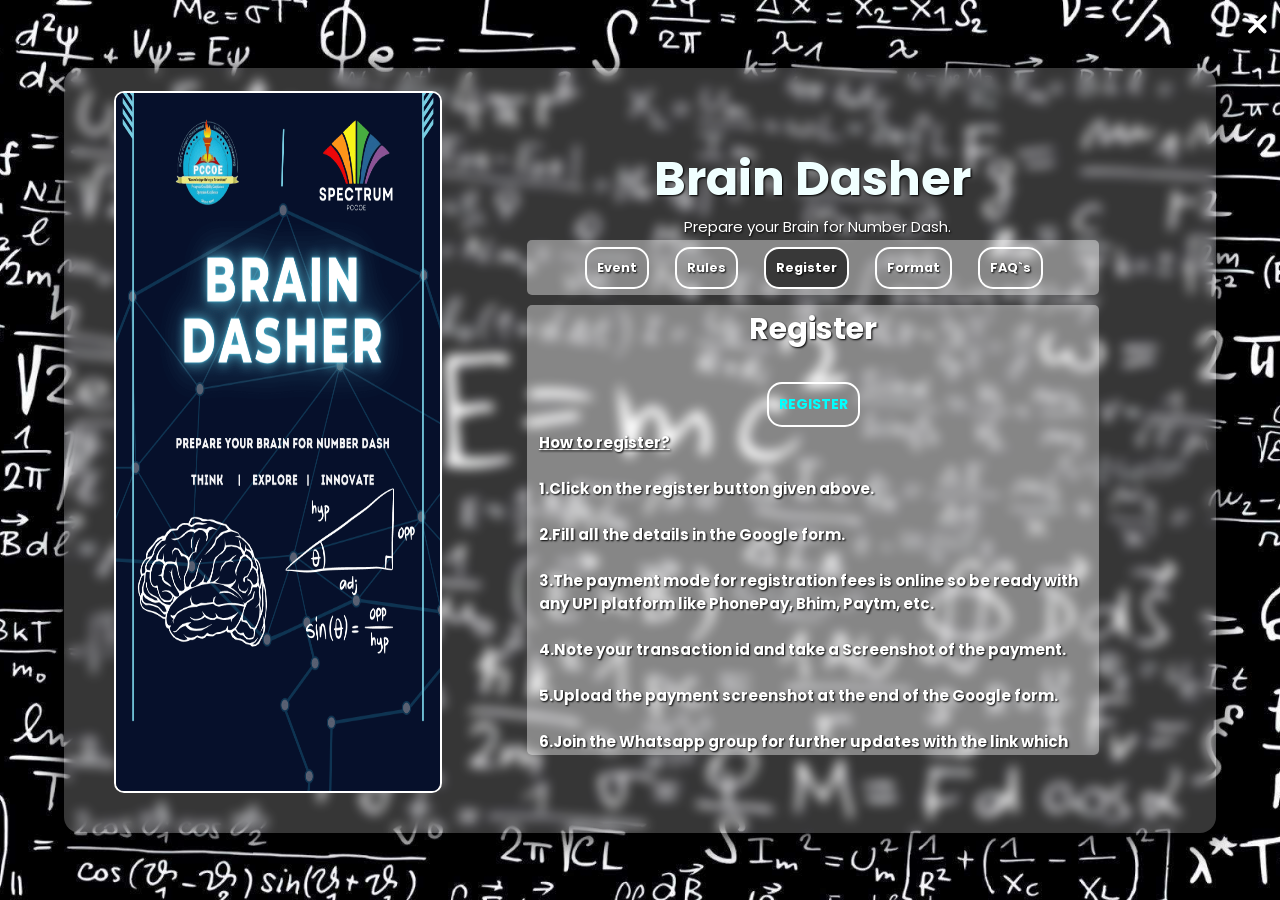
<file: Brain Dashar.html>
<!DOCTYPE html>
<html lang="en">
<head>
    <meta charset="UTF-8">
    <meta http-equiv="X-UA-Compatible" content="IE=edge">
    <meta name="viewport" content="width=device-width, initial-scale=1.0">
    <title>Brain Dasher</title>
    <link rel="stylesheet" href="Brain Dasher.css">
    <link rel="icon" href="image\SpectrumLogo3.png"/>
</head>
<body>
  


    <div class="container">

      

      <div class="card">
      <div>
      <img src="image/poster brain dasher1.png"  alt="event1">
      </div>
      <div class="cardtext">
        <h2>Brain Dasher</h2>
        <p style="text-align:center">Prepare your Brain for Number Dash.</p>
      <nav>
            <ul>
                <li><button class="tablink" onclick="openPage('Event', this, '	#383838')" style="text-shadow: 1px 1px 2px black;" >Event</button></li>
                <li><button class="tablink" onclick="openPage('Rules', this, '	#383838')" style="text-shadow: 1px 1px 2px black;" >Rules</button></li>
                <li><button class="tablink" onclick="openPage('Register', this, '	#383838')" style="text-shadow: 1px 1px 2px black;" id="defaultOpen">Register</button></li>
                <li><button class="tablink" onclick="openPage('Event Format', this, '	#383838')" style="text-shadow: 1px 1px 2px black;">Format</button></li>
                <li><button class="tablink" onclick="openPage('FAQ`s', this, '	#383838')"  style="text-shadow: 1px 1px 2px black;">FAQ`s</button></li>
                
            </ul>
          </nav>

          
          




          <div id="Event" class="tabcontent">
            <h3>Event</h3>
            <p>  If you think you are smart, then participate in Brain Dasher. An event that gives a competitive environment to check your sharpness and instincts. This event includes solving mathematical and logical problems in a limited time and involves puzzle solving. Your understanding of the problem and the techniques employed to solve them are crucial to emerge victorious. The event checks your logical and analytical thinking, sharpness, and alertness. Only the brightest brain can win, so sharpen your brain and dash your way toward victory!!!</p> <br>


<!-- 
            <div class="prizesec">
              <h3>Prizes</h3>
              <h4>First Prize - 4000rs</h4> <br>
                <h4>Second Prize - 2000rs</h4> <br>
                  <h4>Third Prize - 1000rs</h4><br>
                  <p style="text-decoration: underline;">NOTE:</p>
                  <p>1. It also include the <b>Single trophy</b> with<b> Individual medal</b>. <br> 2. All participants gets a  <b>Certificate of participation</b>.</p>
            </div> -->


               <div class="eventcord" style="display:inline;align-items:center;justify-content:center">
                <p><b>Event In-charge</b></p><br>
                <p> <b>Mr. Rahul Deshmukh</b></p>
                <p> <b>Dr. Nisha Gupta</b></p>  <br>
                <p><b>Event In-charge(student)</b></p><br>
              </div>

              
          </div>
          
          <div id="Rules" class="tabcontent">
            <h3>Rules</h3>
            <p> <b>
              Eligibility: Only first-year engineering students are eligible to participate in the event. <br><br>


              The events consisting of 3 rounds. First round will be Google quiz in proctored mode based on aptitude and reasoning. <br><br>
              
              Top 50 students will be selected based on their marks and timely submission of the quiz.
              <br><br>
              Second and third round schedule will be followed by result of the first round.
              <br><br>
              They will be consist of of puzzles, quizzes etc. Which will be communicated soon. 
             <br><br>
             <b> Note - <br> 1.This rules are tentative. <br>2.If any changes are there it will inform to you on the Whatsapp group.</b>
            </b>
              </p> 
          </div>
          
          <div id="Register" class="tabcontent">
            <h3>Register</h3> <br>
            <button> <a href="https://docs.google.com/forms/d/e/1FAIpQLSfbzsJTO4f-mtFjLMxW_JfVNx5574i2m3cSFHC3lcW3SqE3wg/viewform" style="color:aqua;font-size:14px;"> REGISTER  </a></button>
            <p> <b style="text-decoration: underline;"> How to register?</b> <br> <br>
            <b>1.Click on the register button given above.</b> <br>  <br>
            <b>2.Fill all the details in the Google form.</b><br> <br>
            <b>3.The payment mode for registration fees is online so be ready with any UPI platform like PhonePay, Bhim, Paytm, etc.</b><br> <br>
            <b>4.Note your transaction id and take a Screenshot of the payment.</b><br> <br>
            <b>5.Upload the payment screenshot at the end of the Google form.</b><br> <br>
            <b>6.Join the Whatsapp group for further updates with the link which you get when you submit the Google Form. </b><br>  <br>
            </p>

           



              </div>
              
          
          <div id="Event Format" class="tabcontent">
            <h3>Event Format</h3>
            <p><b>Solving Mathamatical and Logical Puzzels</b>
              <br><br>
              <b>
              Registration: Students must pre-register for the event in advance to secure their spot. 
              <br><br>
              Event format: The event will consist of multiple-choice questions and brain teasers, with a time limit for each question.
              <br> <br>
              Scoring: Each correct answer will be awarded one point. There will be no penalty for incorrect answers.
              
<br><br>
              Cheating: Cheating in any form will result in disqualification.
              <br><br>

              Conduct: Participants are expected to conduct themselves in a respectful and professional manner.
              <br><br>

              Tiebreaker: In case of a tie, a sudden-death tiebreaker round will be conducted.
              <br><br>

              Decisions: The decision of the event organizers will be final and binding.
              <br><br>
            </b>
              
          </div>

         


          <div id="FAQ`s" class="tabcontent">
            <h3>FAQ's</h3>
            <p> <b>
              Q.	What is the mode of the event? <br>
              > The event will take place in offline mode. <br> <br>
              Q. Questions are based on which knowledge? <br>
              > Mathematical problems and puzzles will be based on the basic knowledge which you have gained up to this point.
            </b>
               </p>
          </div>
        </div>
    
    </div>
    <a href="Events.html">
    <div id="icon" class="Icon">
      <span></span>
      <span></span>
      <span></span>
    </div>
  </a>
    </div>
   





    <script>
        function openPage(pageName,elmnt,color) {
          var i, tabcontent, tablinks;
          tabcontent = document.getElementsByClassName("tabcontent");
          for (i = 0; i < tabcontent.length; i++) {
            tabcontent[i].style.display = "none";
          }
          tablinks = document.getElementsByClassName("tablink");
          for (i = 0; i < tablinks.length; i++) {
            tablinks[i].style.backgroundColor = "";
          }
          document.getElementById(pageName).style.display = "block";
          elmnt.style.backgroundColor = color;
        }
        
        // Get the element with id="defaultOpen" and click on it
        document.getElementById("defaultOpen").click();

        var icon = document.getElementById("icon");

icon.onclick = function() {
  if (this.className === "Icon") {
    this.className = "Icon open"; 
  } else {
    this.className = "Icon";
  }
};










        </script>


</body>
</html>
</file>
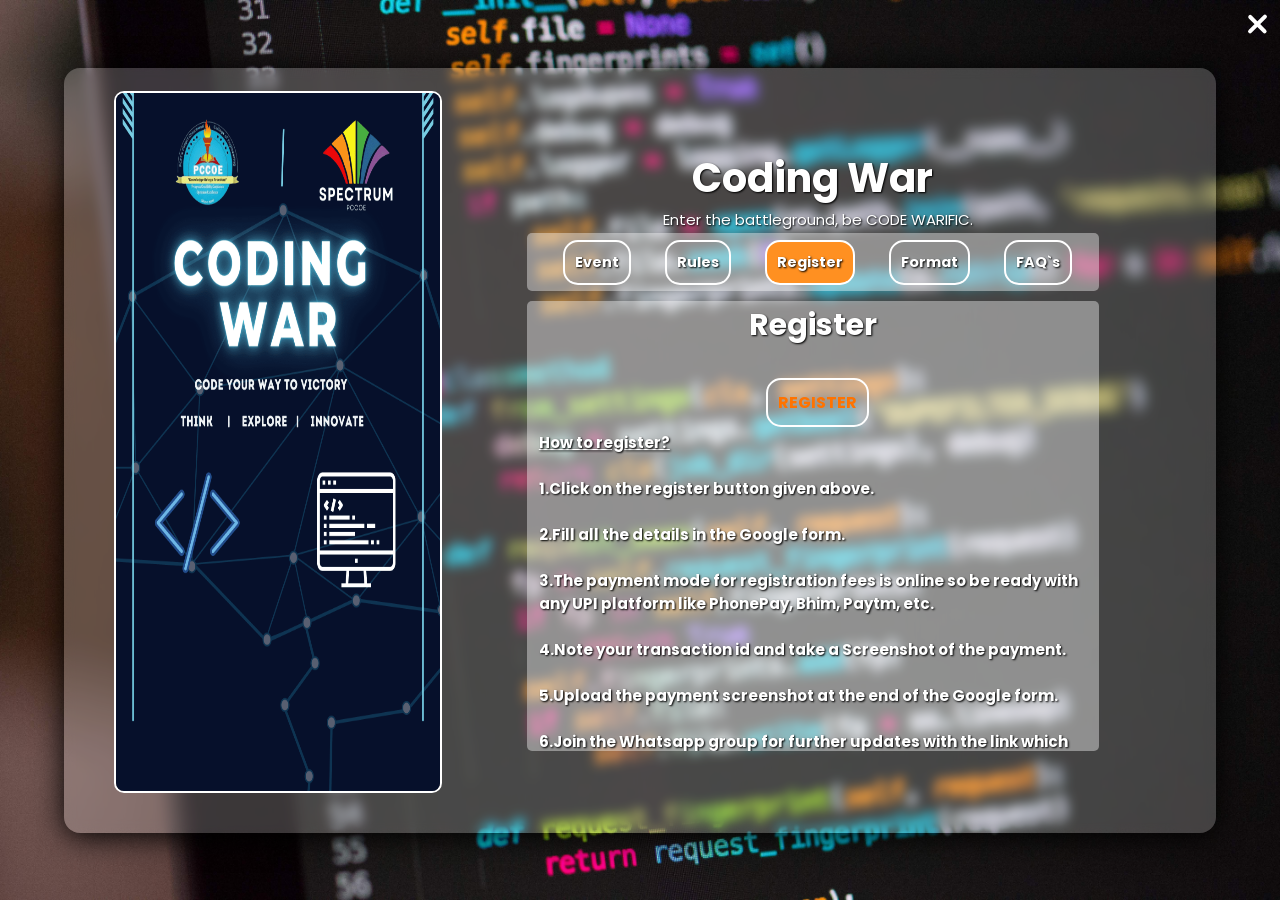
<file: Coding War.html>
<!DOCTYPE html>
<html lang="en">
<head>
    <meta charset="UTF-8">
    <meta http-equiv="X-UA-Compatible" content="IE=edge">
    <meta name="viewport" content="width=device-width, initial-scale=1.0">
    <title>Coding War</title>
    <link rel="stylesheet" href="CodingWar.css">
    <link rel="icon" href="image\SpectrumLogo3.png"/>
    
</head>
<body>

    <div class="container">

      

        <div class="card">

          <div>
        <img src="image/poster coding war1.png"  alt="event1">
      </div>



       <div class="cardtext">
        <h2>Coding War</h2>
       <center><p style="text-align:center">Enter the battleground, be CODE WARIFIC.</p></center> 
    
          <nav>
            <ul>
                <li><button class="tablink" onclick="openPage('Event', this, '#FF9021')"  style="text-shadow: 1px 1px 2px black;"  >Event</button></li>
                <li><button class="tablink" onclick="openPage('Rules', this, '#FF9021')" style="text-shadow: 1px 1px 2px black;"  >Rules</button></li>
                <li><button class="tablink" onclick="openPage('Register', this, '#FF9021')" style="text-shadow: 1px 1px 2px black;"  id="defaultOpen">Register</button></li>
                <li><button class="tablink" onclick="openPage('Event Format', this, '#FF9021')" style="text-shadow: 1px 1px 2px black;" >Format</button></li>
                <li><button class="tablink" onclick="openPage('FAQ`s', this, '#FF9021')" style="text-shadow: 1px 1px 2px black;" >FAQ`s</button></li>
            </ul>
          </nav>
           <div id="Event" class="tabcontent">
            <h3>Event</h3><br />
            <p>Amidst the relentless hum of computer servers and the frenzied tapping of keyboards, a deadly battle is being waged. It's a war fought not with weapons or armor, but with lines of code and software algorithms. This is the "Coding War," a showdown between warring factions vying for digital supremacy. The stakes are high, and the battlefield is constantly shifting as both sides unleash their most advanced weaponry. One wrong move could mean defeat or worse, complete annihilation. With every keystroke and every line of code written, tensions mount higher as the drama unfolds in real-time. Who will emerge victorious in this epic struggle? Only time will tell in this high-stakes game of digital warfare where one mistake can mean all or nothing.</p><br/>



            
            <!-- <div class="prizesec">
              <h3>Prizes</h3>
              <h4>First Prize - 4000rs</h4> <br>
                <h4>Second Prize - 2000rs</h4> <br>
                  <h4>Third Prize - 1000rs</h4><br>
                  <p style="text-decoration: underline;">NOTE:</p>
                  <p>1. It also include the <b>Single trophy</b> with<b> Individual medal</b>. <br> 2. All participants gets a  <b>Certificate of participation</b>.</p>
            </div> -->

               <div class="eventcord" >
                <p><b>Event In-charge</b></p><br>
                <p> <b>Mrs. Shraddha Ovale</b></p> <br>
                <p><b>Event In-charge(student)</b></p><br>
                <p><b>Indrajeet Bhosale
                </b></p><br>
               
                
              </div>
          </div>
          
          <div id="Rules" class="tabcontent">
              <h3>Rules</h3>
              <p> <b>
              
                <br>
                1. Individual students in First year around Maharashtra state are allowed to compete.
                <br><br>
                2. The decision of judges and coordinating committee will be final and binding on all participants.
                <br><br>
                3. All digital gadgets such as watches , smartphones, headphones (except laptop) are strictly prohibited. If found will be disqualified. 
                <br><br>
                4. Results of all Rounds will be decided by total number of problems solved correctly in least amount of time. 
                <br><br>
                5. All details regarding rules , modifications , etc will be provided to participants.
                <br><br>
                Note:- <br><br>
                1. If possible bring your own laptop just in case or else we are providing you with a desktop.
                <br><br>
                2. These rules are tentative rules and may subject to minor changes.  <br></b>
                </p> <br/>                
          </div>
          
          <div id="Register" class="tabcontent">
            <h3>Register</h3>
              <br/>
              <button> <a href="https://docs.google.com/forms/d/e/1FAIpQLSd4SpjR_wFxJIKMFPjEUwF-imMo-5Ju7nKUNAxRYCOKcwPw-w/viewform" style="color:rgb(255, 115, 0);font-size:16px;"> REGISTER   </a></button>

              <p> <b style="text-decoration: underline;"> How to register?</b> <br> <br>
                <b>1.Click on the register button given above.</b> <br>  <br>
                <b>2.Fill all the details in the Google form.</b><br> <br>
                <b>3.The payment mode for registration fees is online so be ready with any UPI platform like PhonePay, Bhim, Paytm, etc.</b><br> <br>
                <b>4.Note your transaction id and take a Screenshot of the payment.</b><br> <br>
                <b>5.Upload the payment screenshot at the end of the Google form.</b><br> <br>
                <b>6.Join the Whatsapp group for further updates with the link which you get when you submit the Google Form. </b><br>  <br>
                </p>
              
              
          
            
             
            
            </div>
          
          <div id="Event Format" class="tabcontent">
            <h3>Event Format</h3><br />
            <p> <b>        
              1. The event will consist of three rounds.
              <br><br>
              2. Round 1 :- Offline coding contest of 1 hours which will consist of 7 questions.
              <br><br>
              3. Round 2 :- Offline Logical questions MCQ test of 1 hour of 12 questions. 
              <br><br>
              4. Round 3 :- Offline Coding contest of 1 hours of 4 questions. 
              <br><br>
              5. Coding Platform : Hackerank.
              <br><br>
              Note:- Round 1, Round 2 and Round 3 will be physical mode (in college campus). <br><br>
            </b></p> <br/>
              
          </div>

          <div id="FAQ`s" class="tabcontent">
            <h3>FAQ's</h3>
            <p> <b>
              1.Which platform are you using for the CodingWar ? <br>
              >Hackerank.
            </b>
            </p>
          </div>
         

        </div>
   
    </div>

       <a href="Events.html">
       <div id="icon" class="Icon">
       <span></span>
       <span></span>
       <span></span>
       </div>
       </a>
      </div>
   

 <script>
        function openPage(pageName,elmnt,color) {
          var i, tabcontent, tablinks;
          tabcontent = document.getElementsByClassName("tabcontent");
          for (i = 0; i < tabcontent.length; i++) {
            tabcontent[i].style.display = "none";
          }
          tablinks = document.getElementsByClassName("tablink");
          for (i = 0; i < tablinks.length; i++) {
            tablinks[i].style.backgroundColor = "";
          }
          document.getElementById(pageName).style.display = "block";
          elmnt.style.backgroundColor = color;
        }
        
        // Get the element with id="defaultOpen" and click on it
        document.getElementById("defaultOpen").click();

        var icon = document.getElementById("icon");

icon.onclick = function() {
  if (this.className === "Icon") {
    this.className = "Icon open"; 
  } else {
    this.className = "Icon";
  }
};
 </script>


</body>
</html>
</file>
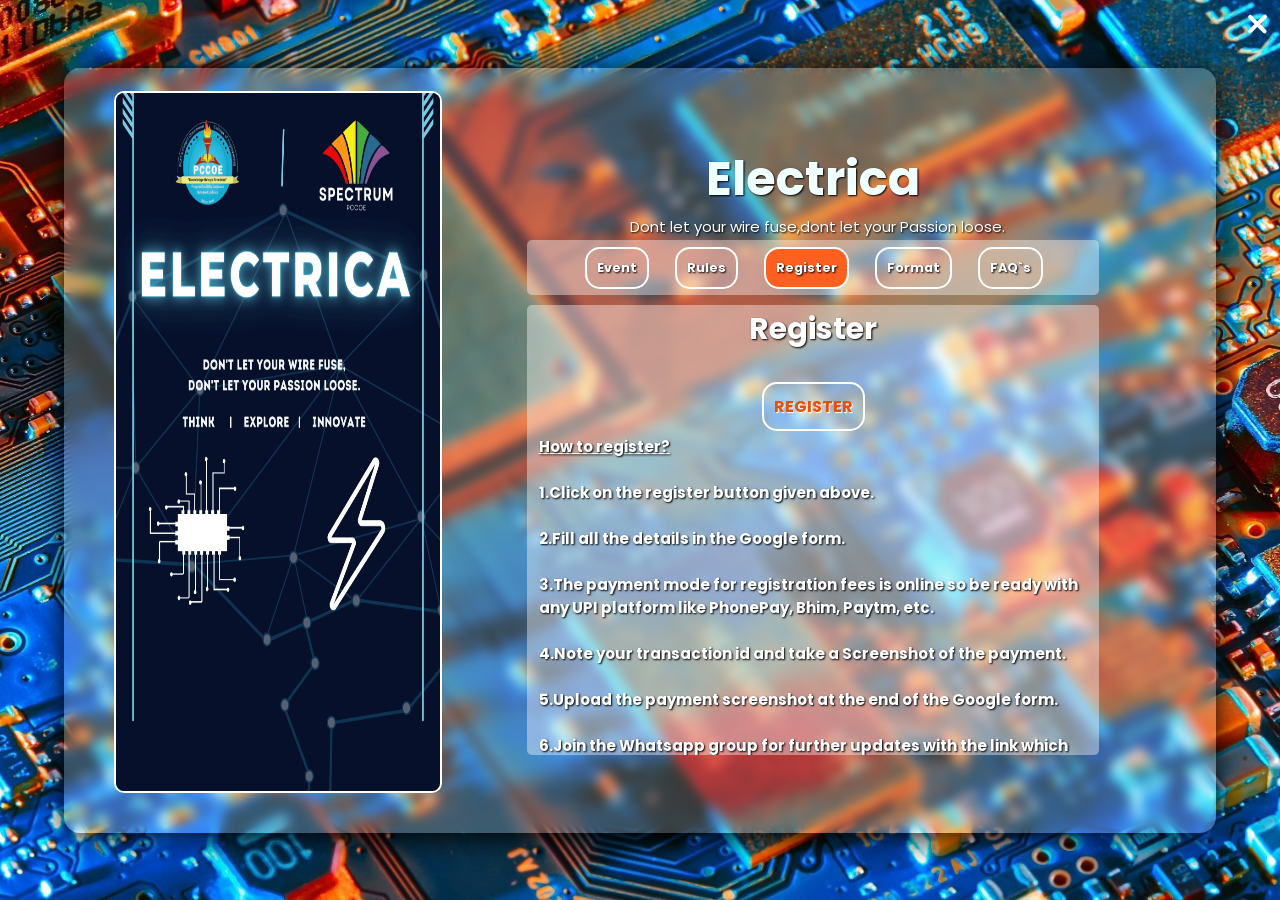
<file: Electrica.html>
<!DOCTYPE html>
<html lang="en">
<head>
    <meta charset="UTF-8">
    <meta http-equiv="X-UA-Compatible" content="IE=edge">
    <meta name="viewport" content="width=device-width, initial-scale=1.0">
    <title>Electrica</title>
    <link rel="stylesheet" href="Electrica.css">
    <link rel="icon" href="image\SpectrumLogo3.png"/>
</head>
<body>
  


    <div class="container">

      

        <div class="card">

      <div>
      <img src="image/poster electrica1.png"  alt="event1">
      </div>



       <div class="cardtext">
        

        <h2>Electrica</h2>
        <p style="text-align: center;">Dont let your wire fuse,dont let your Passion loose.</p>
      


          <nav>
            <ul>
                <li><button class="tablink" onclick="openPage('Event', this, '#FF5F1F')" style="text-shadow: 1px 1px 2px black;" >Event</button></li>
                <li><button class="tablink" onclick="openPage('Rules', this, '#FF5F1F')" style="text-shadow: 1px 1px 2px black;" >Rules</button></li>
                <li><button class="tablink" onclick="openPage('Register', this, '#FF5F1F')"  style="text-shadow: 1px 1px 2px black;"  id="defaultOpen">Register</button></li>
                <li><button class="tablink" onclick="openPage('Event Format', this, '#FF5F1F')"  style="text-shadow: 1px 1px 2px black;">Format</button></li>
                <li><button class="tablink" onclick="openPage('FAQ`s', this, '#FF5F1F')" style="text-shadow: 1px 1px 2px black;">FAQ`s</button></li> 
            </ul>
          </nav>

          
          




          <div id="Event" class="tabcontent">
            <h3>Event</h3>
          <p>
            Welcome to Electrica, an exciting individual event that will check your knowledge and expertise in the field of Basic Electrical and Electronics Engineering (BEEE). With three rounds of puzzles, crosswords, and simulations, this event is designed to get the axle of your mental motor up and running. </p> <br>
<!-- 
            
            <div class="prizesec">
              <h3>Prizes</h3>
              <h4>First Prize - 4000rs</h4> <br>
                <h4>Second Prize - 2000rs</h4> <br>
                  <h4>Third Prize - 1000rs</h4><br>
                  <p style="text-decoration: underline;">NOTE:</p>
                  <p>1. It also include the <b>Single trophy</b> with<b> Individual medal</b>. <br> 2. All participants gets a  <b>Certificate of participation</b>.</p>
            </div>
 -->

          <div class="eventcord" style="display:inline;align-items:center;justify-content:center">
            <p><b>Event In-charge</b></p>
            <p> <b>Mrs. Pranjal Jog</b></p> 
            <p> <b>Mrs. Suwarna Shete</b></p> <br>
            <p><b>Event In-charge(student)</b></p><br>
            <p><b>Vasundhara Chile
            </b></p><br>
         
            
          </div>
          </div>
          
          <div id="Rules" class="tabcontent">
            <h3>Rules</h3>
            <p> <b> Total 3 rounds <br><br>

              RULES FOR ROUND 1 :<br><br>
              
              1.This round consist of technical quiz on fundamentals of Electronics and Electrical engineering.
              <br>
              2. Participants need to solve 25 MCQ , the time of submission and score will be judging criterion .
              <br>
              3. Maximum time for the first round is 20 minutes.
              <br>
              4. Use of scientific calculator is allowed.
              <br>
              5. Participation should be in groups containing minimum 2 or maximum 3 students .
              <br><br>
              Instructions Round 2 :<br><br>
              
               1. In  this round you will be given three questions that are to be solved and write answers for all on a paper which you will need to submit in or before time.
               <br>
              Question 1:  Word search <br>
              Question 2 : Puzzle Question<br>
              Question 3 : Jumbled words<br>
              <br>
              2.  Remember to submit and put your group name on the answer sheet.<br>
              3.  Maximum time for Round 3 is 30 minutes. <br>
              4.  Submission time will be considered for declaration of round 3 <br>
               5. Try to get as many words as you can. <br> <br>

Instructions Round 3 : <br><br>
1. This is final round of electrica event. <br>
At the end of this round, three groups will be declared as winners . <br>
2. Students will play technical Snakes and Ladder and try to reach to destination by decoding the clues. <br>
3. The dice will be played to reach to the next place. <br>
4. Out of 3 players one student will be playing Snakes and Ladders and two students will help the team member to reach the top or destination by solving the hurdles. <br>
5. Time and total score from all three rounds will be considered for declaration of winners. <br>
6..Maximum time for round is 40 minutes. <br>
</b> </p> <br/>
<p>
<b> Note - <br> 1.This rules are tentative. <br>2.If any changes are there it will inform to you on the Whatsapp group.</b>
</p>
      
          </div>
          
          <div id="Register" class="tabcontent">
            <h3>Register</h3><br>
            <button style="font-size: 1.0em;"><a href="https://docs.google.com/forms/d/e/1FAIpQLSfPSeSJ0aM06AtkyZtIocUujRZqT0szrYEZmyxfUqq5CuArJw/viewform" style="color:rgb(232, 79, 8);text-shadow:1px 1px 1px #fff">REGISTER  </a></button>
            <p> <b style="text-decoration: underline;"> How to register?</b> <br> <br>
              <b>1.Click on the register button given above.</b> <br>  <br>
              <b>2.Fill all the details in the Google form.</b><br> <br>
              <b>3.The payment mode for registration fees is online so be ready with any UPI platform like PhonePay, Bhim, Paytm, etc.</b><br> <br>
              <b>4.Note your transaction id and take a Screenshot of the payment.</b><br> <br>
              <b>5.Upload the payment screenshot at the end of the Google form.</b><br> <br>
              <b>6.Join the Whatsapp group for further updates with the link which you get when you submit the Google Form. </b><br>  <br>
              </p>

          
            </div>
              
          
          <div id="Event Format" class="tabcontent">
            <h3>Event Format</h3>
            <p> <b>
              Round 1: <br> This round consist of technical quiz on fundamentals of Electronics and Electrical engineering.<br>
              Round 2: <br> In  this round you will be given three questions that are to be solved and write answers for all on a paper which you will need to submit in or before time. <br>
              Round 3: <br>
              At the end of this round, three groups will be declared as winners . <br>
             Students will play technical Snakes and Ladder and try to reach to destination by decoding the clues.<br>
            </b></p>
          </div>

         


          <div id="FAQ`s" class="tabcontent">
            <h3>FAQ's</h3>
            <p><b>
              1.Is this a Group Event ? <br>
              > Yes.
            </b>
            </p>
          </div>
          



        </div>
    
    
    
    
    
    
    
    
    
    
    </div>

       <a href="Events.html">
    <div id="icon" class="Icon">
      <span></span>
      <span></span>
      <span></span>
    </div>
  </a>
    </div>
   





    <script>
        function openPage(pageName,elmnt,color) {
          var i, tabcontent, tablinks;
          tabcontent = document.getElementsByClassName("tabcontent");
          for (i = 0; i < tabcontent.length; i++) {
            tabcontent[i].style.display = "none";
          }
          tablinks = document.getElementsByClassName("tablink");
          for (i = 0; i < tablinks.length; i++) {
            tablinks[i].style.backgroundColor = "";
          }
          document.getElementById(pageName).style.display = "block";
          elmnt.style.backgroundColor = color;
        }
        
        // Get the element with id="defaultOpen" and click on it
        document.getElementById("defaultOpen").click();

        var icon = document.getElementById("icon");

icon.onclick = function() {
  if (this.className === "Icon") {
    this.className = "Icon open"; 
  } else {
    this.className = "Icon";
  }
};










        </script>


</body>
</html>
</file>
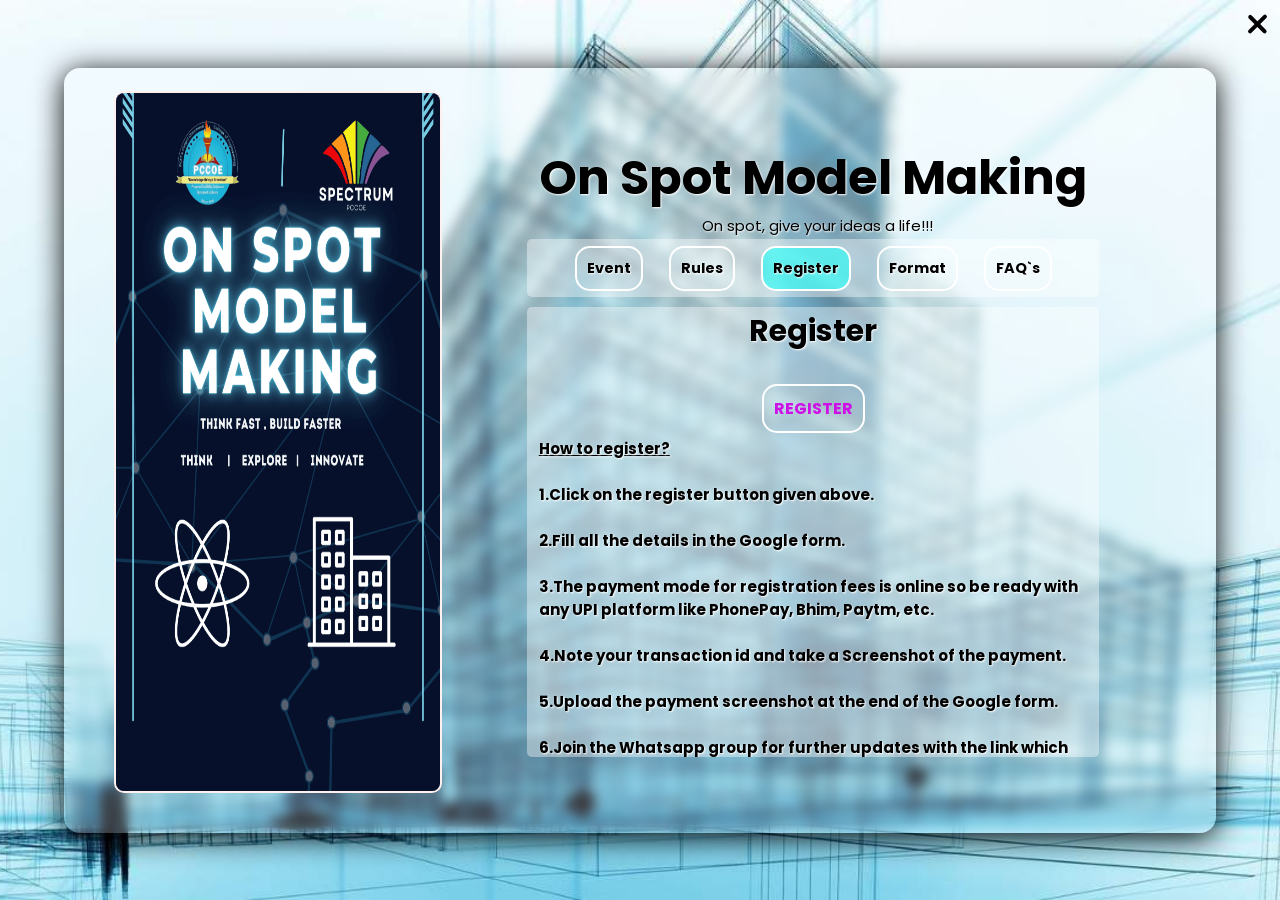
<file: Onspotmodelmaking.html>
<!DOCTYPE html>
<html lang="en">
<head>
    <meta charset="UTF-8">
    <meta http-equiv="X-UA-Compatible" content="IE=edge">
    <meta name="viewport" content="width=device-width, initial-scale=1.0">
    <title>On Spot Model Making</title>
    <link rel="stylesheet" href="onspotmodelmaking.css">
    <link rel="icon" href="image\SpectrumLogo3.png"/>
   
</head>
<body>
  


    <div class="container">
      <div class="card">
      <div>
      <img src="image/poster on spot madel making1.png"  alt="event1">
      </div>
      <div class="cardtext">
        <h2>On Spot Model Making</h2>
        <p style="text-align: center;">On spot, give your ideas a life!!!</p>
          <nav>
            <ul>
                <li><button class="tablink" onclick="openPage('Event', this, '#20fff899')" style="  text-shadow: 1px 1px 2px #fff; " >Event</button></li>
                <li><button class="tablink" onclick="openPage('Rules', this, '#20fff899')" style="  text-shadow: 1px 1px 2px #FFF; " >Rules</button></li>
                <li><button class="tablink" onclick="openPage('Register', this, '#20fff899')" style="  text-shadow: 1px 1px 2px #FFF; " id="defaultOpen">Register</button></li>
                <li><button class="tablink" onclick="openPage('Event Format', this, '#20fff899')" style="  text-shadow: 1px 1px 2px #FFF; ">Format</button></li>
                <li><button class="tablink" onclick="openPage('FAQ`s', this, '#20fff899')" style="  text-shadow: 1px 1px 2px #FFF; ">FAQ`s</button></li>
                
            </ul>
          </nav>

          
          




          <div id="Event" class="tabcontent">
            <h3>Event</h3>
            <p>Got an idea, turn it into the model on Spot !!!
 Give your creativity wings and your knowledge a real-life application with On Spot Model Making. Get ready for the thrill as you will take theories outside classroom walls and put them to work. This event checks your practical skills, creativity, and on spot thinking. Your mechanics knowledge is put to test. The event helps you to give your ideas a life by giving you creative liberty. It helps to develop prompt thinking and applicability of your knowledge. 
</p> <br>



<!-- <div class="prizesec">
  <h3>Prizes</h3>
  <h4>First Prize - 5000rs</h4> <br>
    <h4>Second Prize - 2500rs</h4> <br>
      <h4>Third Prize - 1500rs</h4><br>
      <p style="text-decoration: underline;">NOTE:</p>
      <p>1. It also include the <b>Single trophy</b> with<b> Individual medal</b>. <br> 2. All participants gets a  <b>Certificate of participation</b>.</p>
</div> -->


               <div class="eventcord" style="display:inline;align-items:center;justify-content:center">
                <p><b>Event In-charge</b></p><br>
                <p> <b>Ms. Anushree Chandragade</b></p> 
                <br>
                
                <p><b>Event In-charge(student)</b></p><br>
                
                
              </div>
          </div>
          
          <div id="Rules" class="tabcontent">
            <h3>Rules</h3>
            <p><b>
              Theme: Load bearing capacity for Structure Tower <br><br></b>
              Rules: <br><br>
              1.Maximum 5 students allow per team <br>
              2.Materials to be provided (Fevicol,plastic,paper and icecream sticks) <br>
              3.Feviquick is not allowed <br>
              4.any other materials like cutting tools,collotape (for sticking plastic paper only), decorative items etc are allowed. <br><br>
             <b> Note - <br> 1.This rules are tentative. <br>2.If any changes are there it will inform to you on the Whatsapp group.</b>
            </p><br/>
          </div>
          
          <div id="Register" class="tabcontent">
            <h3>Register</h3><br>
         
            <button style="font-size: 1.0em;"><a href="https://docs.google.com/forms/d/e/1FAIpQLSd8E20BSLYBt0hJQTrcogG61PHl0vfLcxPkrOWlez9T3_BtFA/viewform" style="color: rgb(206, 17, 231);"> REGISTER   </a></button>

            <p> <b style="text-decoration: underline;"> How to register?</b> <br> <br>
              <b>1.Click on the register button given above.</b> <br>  <br>
              <b>2.Fill all the details in the Google form.</b><br> <br>
              <b>3.The payment mode for registration fees is online so be ready with any UPI platform like PhonePay, Bhim, Paytm, etc.</b><br> <br>
              <b>4.Note your transaction id and take a Screenshot of the payment.</b><br> <br>
              <b>5.Upload the payment screenshot at the end of the Google form.</b><br> <br>
              <b>6.Join the Whatsapp group for further updates with the link which you get when you submit the Google Form. </b><br>  <br>
              </p>


          
            
              






          </div>
          
          <div id="Event Format" class="tabcontent">
            <h3>Event Format</h3>
            <p>The rules are going to be updated soon by the authorities.
            </p>
          </div>


         


          <div id="FAQ`s" class="tabcontent">
            <h3>FAQ's</h3>
            <p>1 . Is there any predesign models are allowed?<br>
              >NO,you need to prepare the models on spot.
            </p>
          </div>
        </div>
    
    
    
    
    
    
    
    
    
    
    </div>

       <a href="Events.html">
    <div id="icon" class="Icon">
      <span></span>
      <span></span>
      <span></span>
    </div>
  </a>
    </div>
   





    <script>
        function openPage(pageName,elmnt,color) {
          var i, tabcontent, tablinks;
          tabcontent = document.getElementsByClassName("tabcontent");
          for (i = 0; i < tabcontent.length; i++) {
            tabcontent[i].style.display = "none";
          }
          tablinks = document.getElementsByClassName("tablink");
          for (i = 0; i < tablinks.length; i++) {
            tablinks[i].style.backgroundColor = "";
          }
          document.getElementById(pageName).style.display = "block";
          elmnt.style.backgroundColor = color;
        }
        
        // Get the element with id="defaultOpen" and click on it
        document.getElementById("defaultOpen").click();

        var icon = document.getElementById("icon");

icon.onclick = function() {
  if (this.className === "Icon") {
    this.className = "Icon open"; 
  } else {
    this.className = "Icon";
  }
};










        </script>


</body>
</html>
</file>
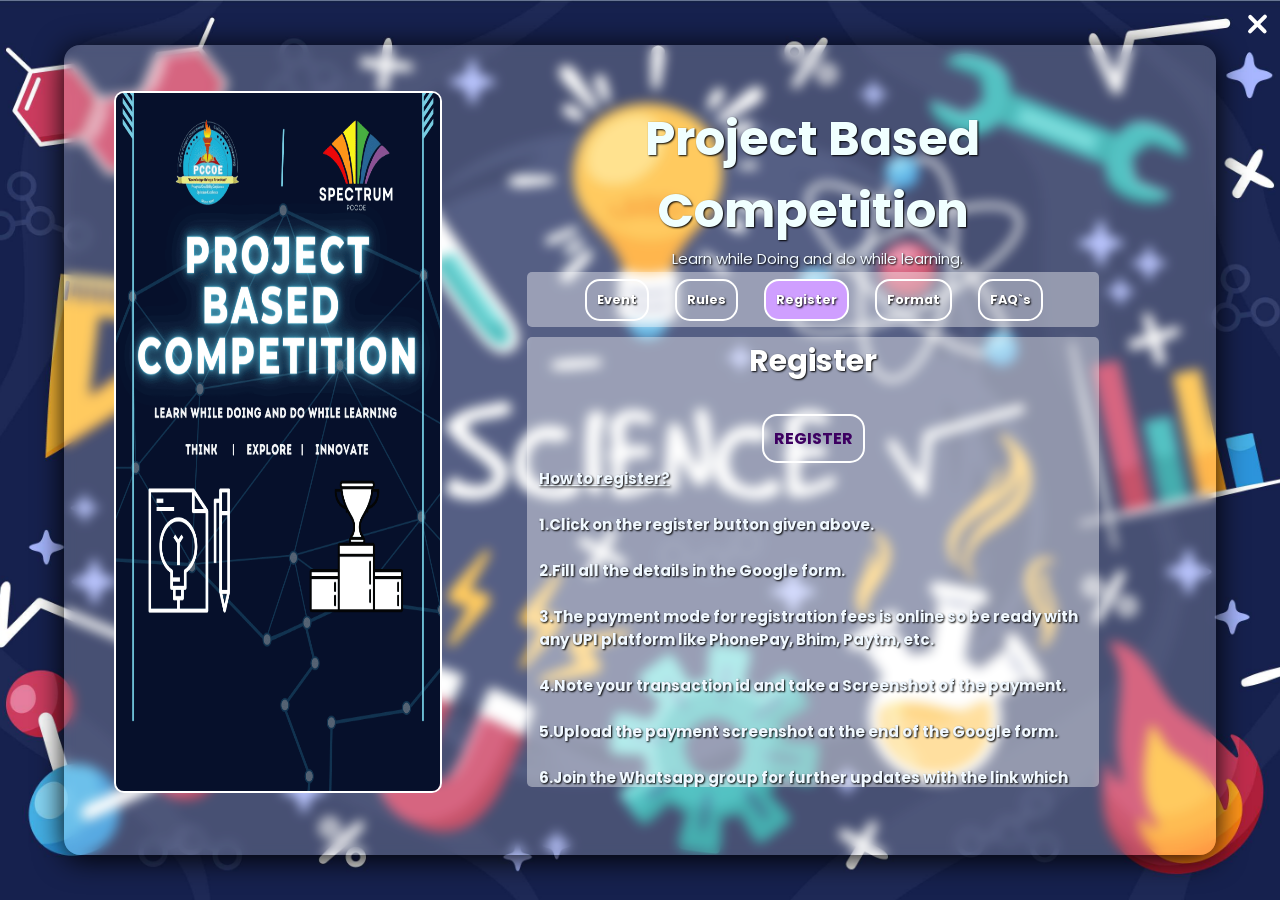
<file: project based compitition.html>
<!DOCTYPE html>
<html lang="en">
<head>
    <meta charset="UTF-8">
    <meta http-equiv="X-UA-Compatible" content="IE=edge">
    <meta name="viewport" content="width=device-width, initial-scale=1.0">
    <title>Project Based Competition</title>
    <link rel="stylesheet" href="project based compitition.css">
    <link rel="icon" href="image\SpectrumLogo3.png"/>

</head>
<body>
  


    <div class="container">

      

        <div class="card">

          <div>
        <img src="image/poster project based comptition1.png"  alt="event1">
      </div>



       <div class="cardtext">
        

        <h2>Project Based Competition</h2>
        <p style="text-align: center;">Learn while Doing and do while learning.</p>
      


          <nav>
            <ul>
                <li><button class="tablink" onclick="openPage('Event', this, '#CF9FFF')"  style="  text-shadow: 1px 1px 2px black; " >Event</button></li>
                <li><button class="tablink" onclick="openPage('Rules', this, '#CF9FFF')"   style="  text-shadow: 1px 1px 2px black; ">Rules</button></li>
                <li><button class="tablink" onclick="openPage('Register', this, '#CF9FFF')"  style="  text-shadow: 1px 1px 2px black; "  id="defaultOpen">Register</button></li>
                <li><button class="tablink" onclick="openPage('Event Format', this, '#CF9FFF')"   style="  text-shadow: 1px 1px 2px black; ">Format</button></li>
                <li><button class="tablink" onclick="openPage('FAQ`s', this, '#CF9FFF')"   style="  text-shadow: 1px 1px 2px black; ">FAQ`s</button></li>
            </ul>
          </nav>

          
          




          <div id="Event" class="tabcontent">
            <h3>Event</h3>
            <p>A group and individual event that encourages creativity and innovation. In this event, you can showcase your Mini Projects and compete with others to win exciting prizes. Whether you are working on a group project or an individual project, this event is perfect. Platform to showcase your groundbreaking ideas and skills. You can exhibit your project and present it to the judges, who will evaluate your project based on its originality, creativity, and feasibility. Don’t miss this opportunity to showcase your project and network with like-minded individuals. Join Project-Based Learning and get the chance to show the world that your innovation is the real deal.</p> <br>

            
            <!-- <div class="prizesec">
              <h3>Prizes</h3>
              <h4>First Prize - 5000rs</h4> <br>
                <h4>Second Prize - 2500rs</h4> <br>
                  <h4>Third Prize - 1500rs</h4><br>
                  <p style="text-decoration: underline;">NOTE:</p>
                  <p>1. It also include the <b>Single trophy</b> with<b> Individual medal</b>. <br> 2. All participants gets a  <b>Certificate of participation</b>.</p>
            </div> -->

            
            <div class="eventcord" style="display:inline;align-items:center;justify-content:center">
              <p><b>Event In-charge</b></p><br>
              <p> <b>Dr. Sonali Kale</b></p> 
              <p> <b>Mr. Rajendra Jagtap</b></p> 
              <p> <b>Dr. Sandeep Jagdale</b></p> <br>
              
              <p><b>Event In-charge(student)</b></p><br>
              
              
            </div>
          </div>
          
          <div id="Rules" class="tabcontent">
            <h3>Rules</h3>
            <p> <b>


            
              
              A] Paper Presentation Rules <br><br>
              Team Formation:<br><br>
              1.	Students only from First Year Engineering are eligible to participate.<br>
              2.	A team can have a maximum of 3 participants from FY. B. Tech. <br>
              3.	The team size should be a maximum of 3 students<br>
              4.	Pre-registration as a Team is required. <br>
              5.	Authenticity: It is expected that whatever paper you are submitting/presenting, it should be created by you only. <br>
              6.	Soft copies of the paper are to be submitted well in advance to the coordinators upto the date provide by coordinators on mail id: spectrum@pccoepune.org  <br>
              7.	Shortlisted students will be considered for the final presentation and present paper on the day of event. <br>
              8.	The list of short listed students will be displayed on the spectrum website or communicated through mail. <br><br>
              
              B] Model Demonstration: <br><br>
              1.	Students only from First Year Engineering are eligible to participate. <br>
              2.	The team can have a maximum of 3 participants from FY. B. Tech. <br>
              3.	The team size should be a maximum of 3 students <br>
              4.	Pre-registration as a Team is required. <br>
              5.	Authenticity: It is expected that whatever project and model you present should be created by you only. <br>
              6.	Working Model has to be present <br>
              7.	The team has to submit details Abstract, of the model to the coordinators upto the date provided by coordinators on mail id:spectrum@pccoepune.org <br>
              Shortlisted students will be considered for the final model presentation. If it is observed that model is not working properly then the team will be not considered for the final presentation <br>
            </b>
              </p> <br/>
<p>
              <b> Note - <br> 1.This rules are tentative. <br>2.If any changes are there it will inform to you on the Whatsapp group.</b></p>

              
          </div>
          
          <div id="Register" class="tabcontent">
            <h3>Register</h3>
            <br>
            <button style="font-size: 1.0em;"> <a href="https://docs.google.com/forms/d/e/1FAIpQLScl2Iox3OhEsJK982nxFrIuYWC9IAtWJTG39A-kxuAukutl5g/viewform"  style="color:rgb(61, 0, 97)">REGISTER   </a></button>
            
            <p> <b style="text-decoration: underline;"> How to register?</b> <br> <br>
              <b>1.Click on the register button given above.</b> <br>  <br>
              <b>2.Fill all the details in the Google form.</b><br> <br>
              <b>3.The payment mode for registration fees is online so be ready with any UPI platform like      PhonePay, Bhim, Paytm, etc.</b><br><br>
              <b>4.Note your transaction id and take a Screenshot of the payment.</b><br> <br>
              <b>5.Upload the payment screenshot at the end of the Google form.</b><br> <br>
              <b>6.Join the Whatsapp group for further updates with the link which you get when you submit the Google Form.</b><br><br>
              </p>

            
              </div>
              
          
          <div id="Event Format" class="tabcontent">
            <h3>Event Format</h3>
            <p>This tab is going to be updated soon by the authorities.
            </p>
          </div>

         


          <div id="FAQ`s" class="tabcontent">
            <h3>FAQ's</h3>
            <p>This tab is going to be updated soon by the authorities.
            </p>
          </div>

        </div>
    
    
    
    
    
    
    
    
    
    
    </div>

       <a href="Events.html">
    <div id="icon" class="Icon">
      <span></span>
      <span></span>
      <span></span>
    </div>
  </a>
    </div>
   





    <script>
        function openPage(pageName,elmnt,color) {
          var i, tabcontent, tablinks;
          tabcontent = document.getElementsByClassName("tabcontent");
          for (i = 0; i < tabcontent.length; i++) {
            tabcontent[i].style.display = "none";
          }
          tablinks = document.getElementsByClassName("tablink");
          for (i = 0; i < tablinks.length; i++) {
            tablinks[i].style.backgroundColor = "";
          }
          document.getElementById(pageName).style.display = "block";
          elmnt.style.backgroundColor = color;
        }
        
        // Get the element with id="defaultOpen" and click on it
        document.getElementById("defaultOpen").click();

        var icon = document.getElementById("icon");

icon.onclick = function() {
  if (this.className === "Icon") {
    this.className = "Icon open"; 
  } else {
    this.className = "Icon";
  }
};










        </script>


</body>
</html>
</file>
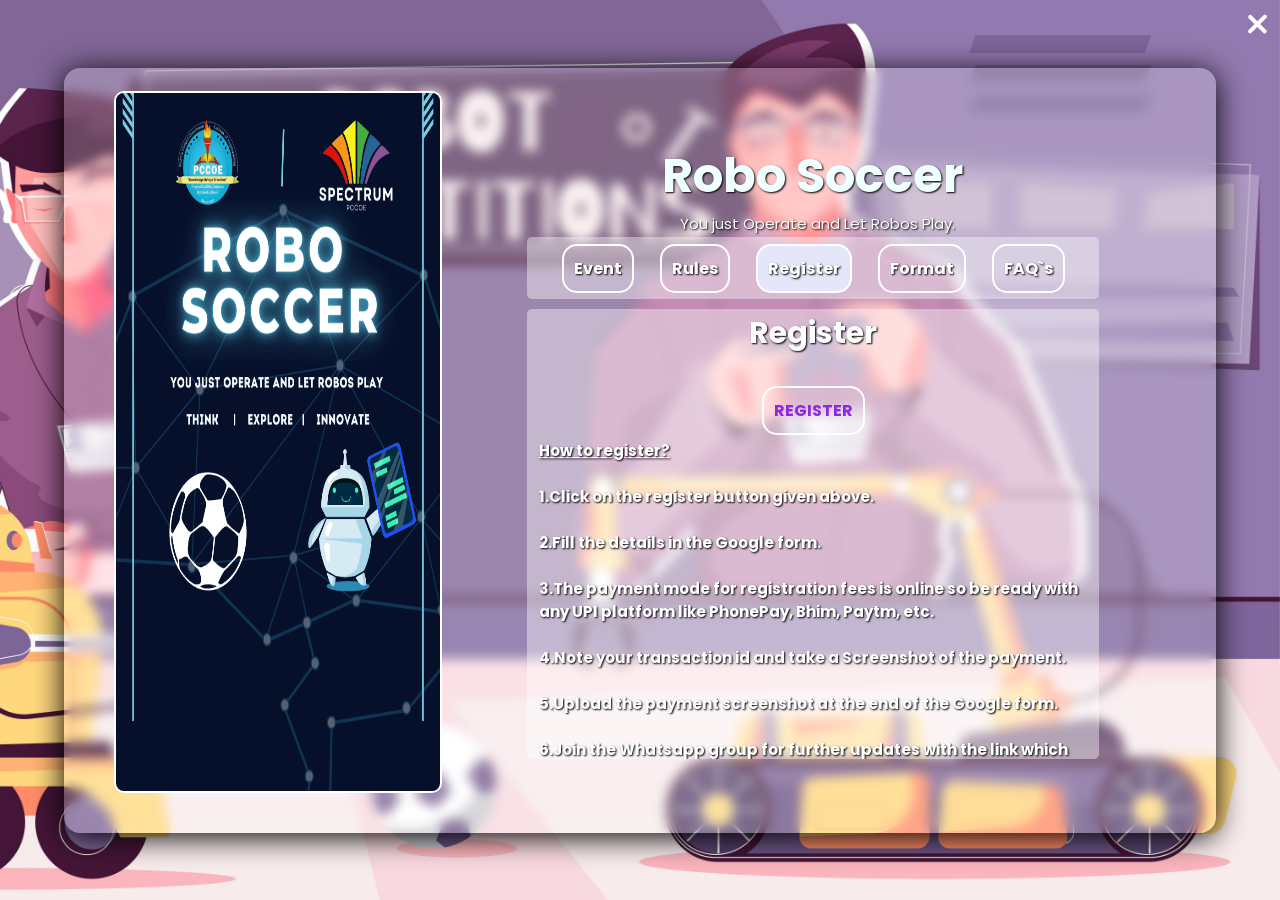
<file: Robo Soccer.html>
<!DOCTYPE html>
<html lang="en">
<head>
    <meta charset="UTF-8">
    <meta http-equiv="X-UA-Compatible" content="IE=edge">
    <meta name="viewport" content="width=device-width, initial-scale=1.0">
    <title>Robo Soccer</title>
    <link rel="stylesheet" href="Robo Soccer.css">
    <link rel="icon" href="image\SpectrumLogo3.png"/>
</head>
<body>
  


    <div class="container">

      

        <div class="card">

          <div>
        <img src="image/poster robo soccer1.png"  alt="event1">
      </div>



       <div class="cardtext">
        

        <h2>Robo Soccer</h2>
        <p style="text-align: center;">You just Operate and Let Robos Play.</p>
      


          <nav>
            <ul>
                <li><button class="tablink" onclick="openPage('Event', this, '#E6E6FA')" style="  text-shadow: 1px 1px 2px black; ">Event</button></li>
                <li><button class="tablink" onclick="openPage('Rules', this, '#E6E6FA')" style="  text-shadow: 1px 1px 2px black; " >Rules</button></li>
                <li><button class="tablink" onclick="openPage('Register', this, '#E6E6FA')" style="  text-shadow: 1px 1px 2px black; " id="defaultOpen">Register</button></li>
                <li><button class="tablink" onclick="openPage('Event Format', this, '#E6E6FA')" style="  text-shadow: 1px 1px 2px black; ">Format</button></li>
                <li><button class="tablink" onclick="openPage('FAQ`s', this, '#E6E6FA')" style="  text-shadow: 1px 1px 2px black; ">FAQ`s</button></li>
                
            </ul>
          </nav>

          
          




          <div id="Event" class="tabcontent">
            <h3>Event</h3>
            <p> <b>Robo Soccer, is a thrilling sport that combines robotics and artificial intelligence. In robot soccer, two teams of robots compete against each other on a specially designed field, trying to score more goals than their opponents. The objective of the game is to score goals by moving the ball into the opposing team's goal. The robots can kick the ball, and dribble it around the field. Whether you are a fan of sports or technology, robot soccer is definitely worth watching and exploring. </b> </p> <br>


            
            <!-- <div class="prizesec">
              <h3>Prizes</h3>
              <h4>First Prize - 5000rs</h4> <br>
                <h4>Second Prize - 2500rs</h4> <br>
                  <h4>Third Prize - 1500rs</h4><br>
                  <p style="text-decoration: underline;">NOTE:</p>
                  <p>1. It also include the <b>Single trophy</b> with<b> Individual medal</b>. <br> 2. All participants gets a  <b>Certificate of participation</b>.</p>
            </div> -->

<div class="eventcord" >
  <p><b>Event In-charge</b></p>
  <p> <b>1.Vaishnavi Pujari</b></p> 
  <p> <b>2.Jitendra Ganeshkar</b></p> 
  <br>
  <p><b>Event In-charge(student)</b></p>
  <p><b>Soham Kale</b></p><br>
  
</div>

          </div>
          
          <div id="Rules" class="tabcontent">
            <h3>Rules</h3>
            <p> <b>1. Each team can have upto 5 members max. <br><br>

              2. Each team can have only one robot for the full tournament. Exchange of robots is not allowed. <br><br>
              
              3. Only one player can control the robot for the whole match. <br><br>
              
              4. Player are not allowed to touch the robots in between the match.</b><br><br>
             <b> Guidelines: <br><br>

              1. Power supply will not be provided on the board. The voltage of battery should not exceed 12V. <br><br>
              
              2. The dimensions of the must be below 40×40×40(in centimeters). The weight must be below 3.5kgs. <br><br>
              
              3. Organizer's decision will be final. And rules and regulations may change, without any prior notice. <br><br>
              
              4. The event will be conducted in two rounds. <br><br>
            
            
            </p> <br/>

            <p>
              <b> Note - <br> 1.This rules are tentative. <br>2.If any changes are there it will inform to you on the Whatsapp group.</b></p>
          </div>
          
          <div id="Register" class="tabcontent">
            <h3>Register</h3>
            <br>
            <button style="font-size: 1.0em;"> <a href="https://docs.google.com/forms/d/e/1FAIpQLSeLGEFkKBUVbreJvVSEwGqm7uBuCt9pUbMRypQUDBCkAEzpfg/viewform" style="color:blueviolet">REGISTER</a></button>
            
            <p> <b style="text-decoration: underline;"> How to register?</b> <br> <br>
              <b>1.Click on the register button given above.</b> <br>  <br>
              <b>2.Fill the details in the Google form.</b><br> <br>
              <b>3.The payment mode for registration fees is online so be ready with any UPI platform like PhonePay, Bhim, Paytm, etc.</b><br> <br>
              <b>4.Note your transaction id and take a Screenshot of the payment.</b><br> <br>
              <b>5.Upload the payment screenshot at the end of the Google form.</b><br> <br>
              <b>6.Join the Whatsapp group for further updates with the link which you get when you submit the Google Form. </b><br>  <br>
              </p>
         




              </div>
              
          
          <div id="Event Format" class="tabcontent">
            <h3>Event Format</h3>
              <p> <b>
                Round 1:-
                <br><br>
                
                It will consists 5 penalty shots. There will be obstacles in the field. If the robot or ball hit the obstacles, points will be deducted from the total.<br><br>
                
                Round 2:-<br><br>
                
                It will be knockout matches. The team which will score maximum goals within time will win the match.
              </b>
            </p>
            
          </div>

         


          <div id="FAQ`s" class="tabcontent">
            <h3>FAQ's</h3>
            <p>
              Q. Is this a team event? <br>
              > Yes, it is a team event. <br><br>
              Q. Is purchased robots are allowed? <br>
              > No, you need make robo by youself. <br>
            </p>
          </div>
        </div>
    
    
    
    
    
    
    
    
    
    
    </div>

       <a href="Events.html">
    <div id="icon" class="Icon">
      <span></span>
      <span></span>
      <span></span>
    </div>
  </a>
    </div>
   





    <script>
        function openPage(pageName,elmnt,color) {
          var i, tabcontent, tablinks;
          tabcontent = document.getElementsByClassName("tabcontent");
          for (i = 0; i < tabcontent.length; i++) {
            tabcontent[i].style.display = "none";
          }
          tablinks = document.getElementsByClassName("tablink");
          for (i = 0; i < tablinks.length; i++) {
            tablinks[i].style.backgroundColor = "";
          }
          document.getElementById(pageName).style.display = "block";
          elmnt.style.backgroundColor = color;
        }
        
        // Get the element with id="defaultOpen" and click on it
        document.getElementById("defaultOpen").click();

        var icon = document.getElementById("icon");

icon.onclick = function() {
  if (this.className === "Icon") {
    this.className = "Icon open"; 
  } else {
    this.className = "Icon";
  }
};










        </script>


</body>
</html>
</file>
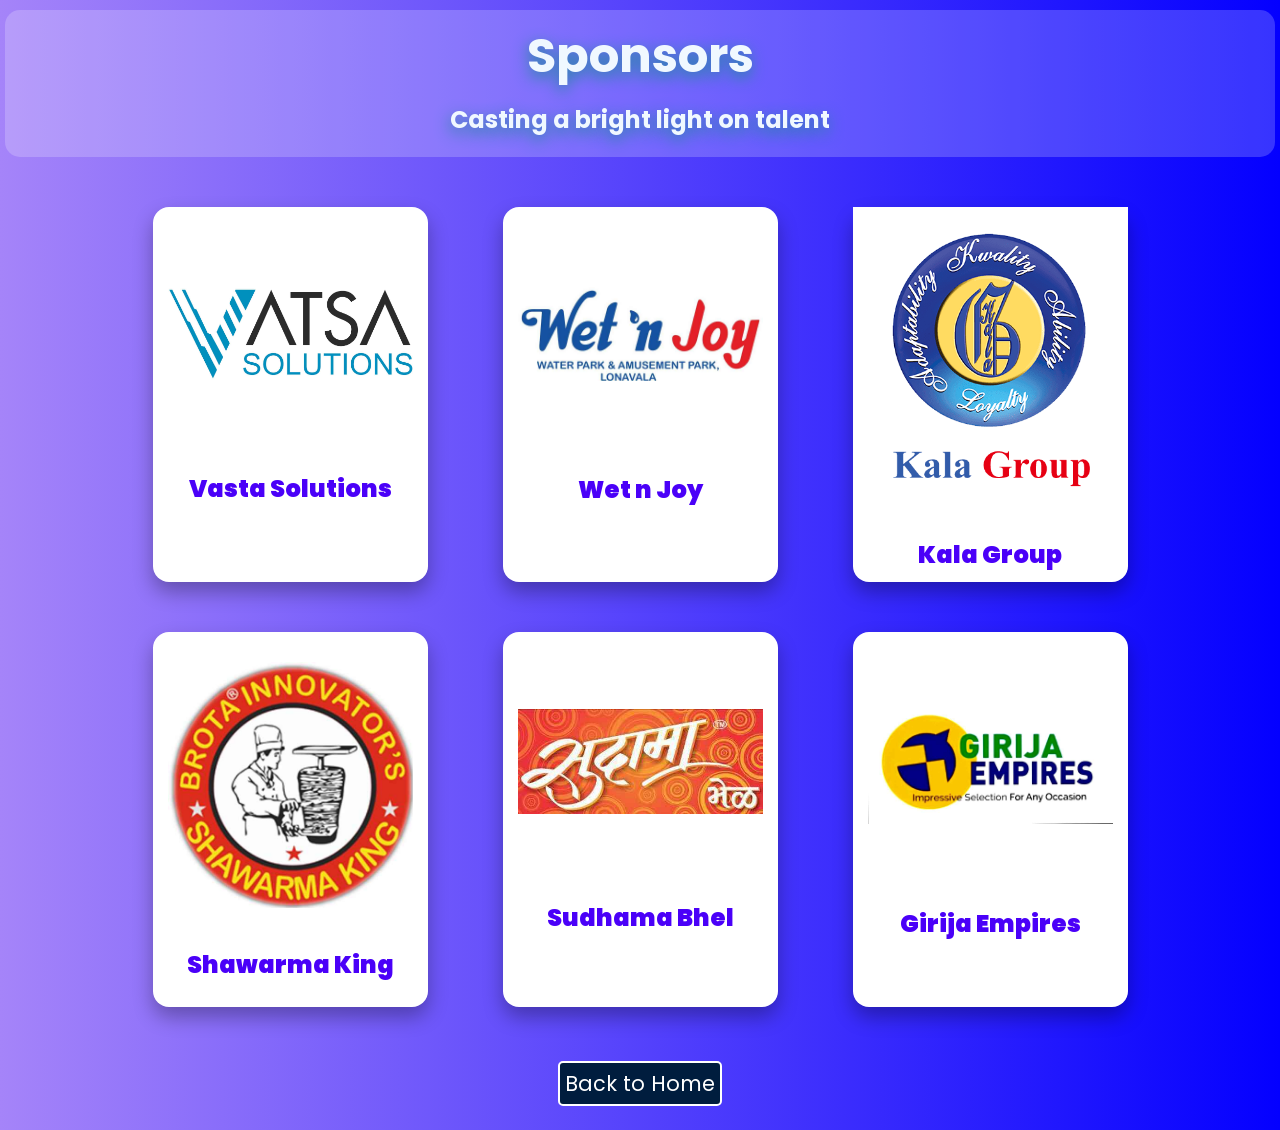
<file: Sponsor.html>
<!DOCTYPE html>
<html lang="en">
<head>
    <meta charset="UTF-8">
    <meta http-equiv="X-UA-Compatible" content="IE=edge">
    <meta name="viewport" content="width=device-width, initial-scale=1.0">
    <title>Sponsors</title>
    <link rel="stylesheet" href="Sponsor.css">
    <link rel="icon" href="image\SpectrumLogo3.png"/>
</head>
<body>
    <div class="container">
    <div class="title">
        <h1>Sponsors</h1>
        <h3>Casting a bright light on talent</h3>
        
    </div>


<div class="card">
    <div class="flip-card">
        <div class="flip-card-inner">
            <div class="flip-card-front">
                <img src="image/sp1.jpg" alt="Image Description">
                <p class="cardtitle">Vasta Solutions</p>
                
            </div>
            <div class="flip-card-back">
                <p class="cardtitle">Vatsa Solutions Pvt. Ltd.
                    IT Services and IT Consulting</p>
                <a href="https://vsplc.com/" target="_blank">Read More...</a>
            </div>
        </div>
    </div>
    <div class="flip-card">
        <div class="flip-card-inner">
            <div class="flip-card-front">
                <img src="image/sp2.jpg" alt="Image Description">
                <p class="cardtitle">Wet n Joy</p>
                
            </div>
            <div class="flip-card-back">
                <p class="cardtitle">India’s largest Amusement Park
                    Over 30+ International rides
                    India’s tallest Vertical Swing
                    India’s biggest Giant Frisbee</p>
                <a href="https://www.lonavala.wetnjoy.in/amusement-park/rides/" target="_blank">Read More...</a>
            </div>
        </div>
    </div>
    <div class="flip-card">
        <div class="flip-card-inner">
            <div class="flip-card-front">
                <img src="image/sp3.png" alt="Image Description">
                <p class="cardtitle">Kala Group</p>
                
            </div>
            <div class="flip-card-back">
                <p class="cardtitle">KALA Group is committed to ensure excellence in the quality of their Products and Services</p>
                <a href="http://www.kalabiz.com" target="_blank">Read More...</a>
            </div>
        </div>
    </div>
    </div>
    <div class="card">

    <div class="flip-card">
        <div class="flip-card-inner">
            <div class="flip-card-front">
                <img src="image/sp4.jpg" alt="Image Description">
                <p class="cardtitle">Shawarma King</p>
                
            </div>
            <div class="flip-card-back">
                <p class="cardtitle">The Shawarma in the City</p>
                <a href="https://linktr.ee/shawarmakingkl" target="_blank">Read More...</a>
            </div>
        </div>
    </div>
    <div class="flip-card">
        <div class="flip-card-inner">
            <div class="flip-card-front">
                <img src="image/sp5.jpg" alt="Image Description">
                <p class="cardtitle">Sudhama Bhel</p>
                
            </div>
            <div class="flip-card-back">
                <p class="cardtitle">The Best Chat and Bhel in the town</p>
                <a href="https://www.zomato.com/pune/sudama-bhel-chinchwad" target="_blank">Read More...</a>
            </div>
        </div>
    </div>
    <div class="flip-card">
        <div class="flip-card-inner">
            <div class="flip-card-front">
                <img src="image/sp6.jpg" alt="Image Description">
                <p class="cardtitle">Girija Empires</p>
                
            </div>
            <div class="flip-card-back">
                <p class="cardtitle">Impresive selection for any Ocassion</p>
                <a href="https://www.google.com" target="_blank">Read More...</a>
            </div>
        </div>
    </div>
</div>
<div class="spon">
<a href="index.html"><p class="ClickR">Back to Home</p></a>
</div>
</div>

    
</body>
</html>
</file>
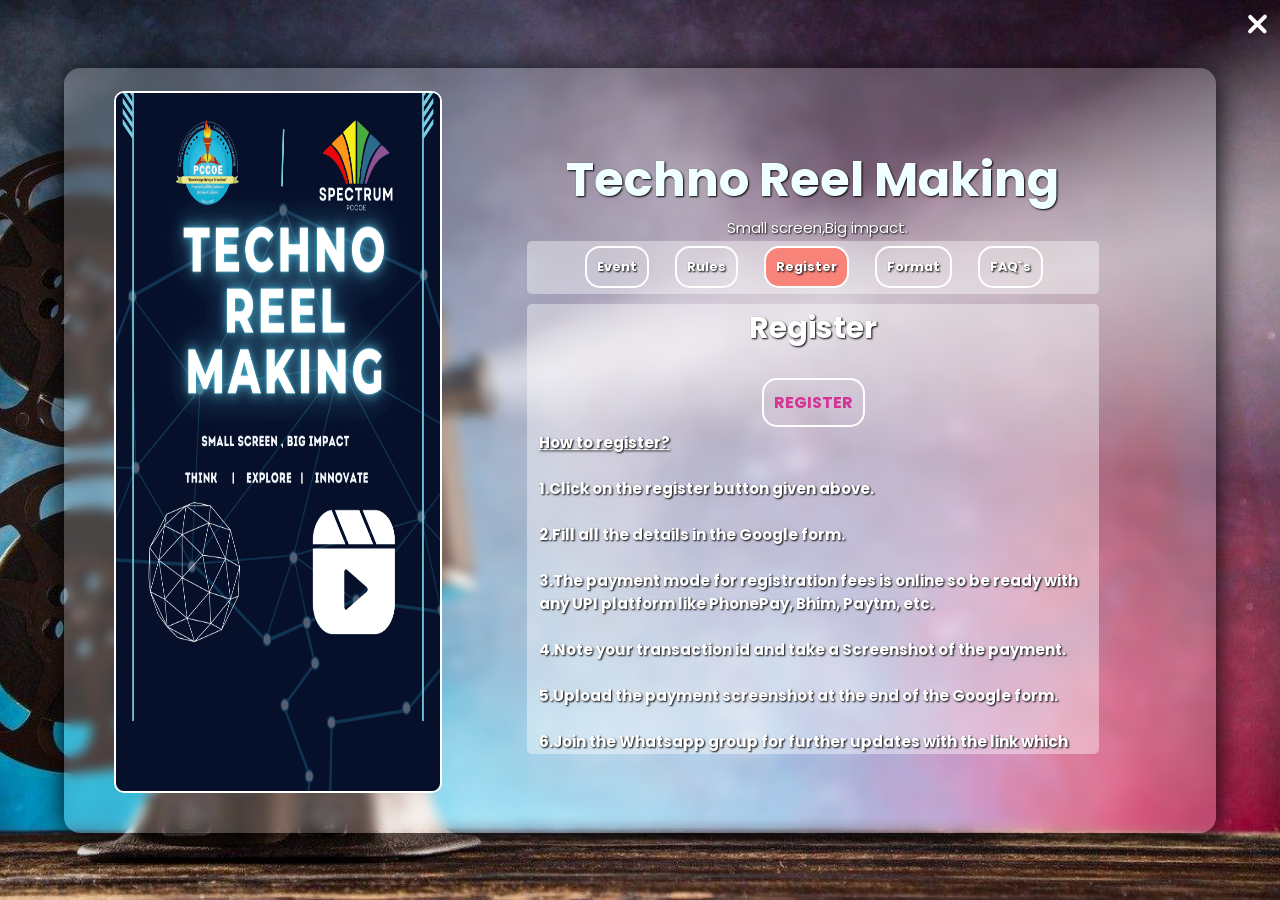
<file: tech reel making.html>
<!DOCTYPE html>
<html lang="en">
<head>
    <meta charset="UTF-8">
    <meta http-equiv="X-UA-Compatible" content="IE=edge">
    <meta name="viewport" content="width=device-width, initial-scale=1.0">
    <title>Techno Reel Making</title>
    <link rel="stylesheet" href="tech reel making.css">
    <link rel="icon" href="image\SpectrumLogo3.png"/>
    <!-- <script defer src="activePage.js"></script> -->
</head>
<body>
  


    <div class="container">

      

        <div class="card">

          <div>
        <img src="image/poster techno reel making1.png"  alt="event1">
      </div>



       <div class="cardtext">
        

        <h2>Techno Reel Making</h2>
        <p style="text-align:center">Small screen,Big impact.</p>
      


          <nav>
            <ul>
                <li><button class="tablink" onclick="openPage('Event', this, '#F88379')"  style="  text-shadow: 1px 1px 2px black; " >Event</button></li>
                <li><button class="tablink" onclick="openPage('Rules', this, '#F88379')" style="  text-shadow: 1px 1px 2px black; ">Rules</button></li>
                <li><button class="tablink" onclick="openPage('Register', this, '#F88379')"  id="defaultOpen" style="  text-shadow: 1px 1px 2px black; ">Register</button></li>
                <li><button class="tablink" onclick="openPage('Event Format', this, '#F88379')"  style="  text-shadow: 1px 1px 2px black; ">Format</button></li>
                <li><button class="tablink" onclick="openPage('FAQ`s', this, '#F88379')"  style="  text-shadow: 1px 1px 2px black; ">FAQ`s</button></li>
                
            </ul>
          </nav>

          
          




          <div id="Event" class="tabcontent">
            <h3>Event</h3>
            <p> The rules are going to be updated soon by the authorities.</p>
              <br>
<!-- 
              
            <div class="prizesec">
              <h3>Prizes</h3>
              <h4>First Prize - 5000rs</h4> <br>
                <h4>Second Prize - 2500rs</h4> <br>
                  <h4>Third Prize - 1500rs</h4><br>
                  <p style="text-decoration: underline;">NOTE:</p>
                  <p>1. It also include the <b>Single trophy</b> with<b> Individual medal</b>. <br> 2. All participants gets a  <b>Certificate of participation</b>.</p>
            </div> -->

              <div class="eventcord" style="display:inline;align-items:center;justify-content:center">
                <p><b>Event In-charge</b></p><br>
                <p> <b>Dr. Mohit Prasad</b></p> 
                <p> <b>Dr. Amol Kharche</b></p> <br>
                
                <p><b>Event In-charge(student)</b></p><br>
                <p><b>
                </b></p><br>
                
                
              </div>
          </div>
          
          <div id="Rules" class="tabcontent">
            <h3>Rules</h3>
            <p> <b> RULES : <br><br>
              1. Maximum five students per team. <br><br>
              2. Scripted, edited, acted and directed by students. <br><br>
              3. For acting if required more students can be accommodated. <br><br>
              4. Unrefined and controversial matters should be avoided. <br><br>
              5. Any type of video or film camera can be used. <br><br>
              6. Pre-recorded sound effects are allowed. <br><br>
              7. Minimum duration is 3 min. and maximum 5 min. <br><br>
              8. Completed film must be submitted on one of the following media:<br><br>
              1.USB flash drive (compatible with VLC media player).<br><br>
              2.Google Drive.</b> </p> <br/> 

              <p>
                <b> Note - <br> 1.This rules are tentative. <br>2.If any changes are there it will inform to you on the Whatsapp group.</b></p>
          </div>
          
          <div id="Register" class="tabcontent">
            <h3>Register</h3>
         <br>
            <button  style="font-size: 1.0em;"> <a href="https://docs.google.com/forms/d/e/1FAIpQLSd_c2jBW0MX93aVWb-YzSDcRnH_TcXiLIObNAPumu4xWLkLvA/viewform" style="color: rgb(211, 52, 150);"> REGISTER   </a></button>

            <p> <b style="text-decoration: underline;"> How to register?</b> <br> <br>
              <b>1.Click on the register button given above.</b> <br>  <br>
              <b>2.Fill all the details in the Google form.</b><br> <br>
              <b>3.The payment mode for registration fees is online so be ready with any UPI platform like PhonePay, Bhim, Paytm, etc.</b><br> <br>
              <b>4.Note your transaction id and take a Screenshot of the payment.</b><br> <br>
              <b>5.Upload the payment screenshot at the end of the Google form.</b><br> <br>
              <b>6.Join the Whatsapp group for further updates with the link which you get when you submit the Google Form. </b><br>  <br>
              </p>

          
          </div>
              
          
          <div id="Event Format" class="tabcontent">
            <h3>Event Format</h3>
            <p>This tab is going to be updated soon by the authorities.
            </p>
        
          </div>

         


          <div id="FAQ`s" class="tabcontent">
            <h3>FAQ's</h3>
            <p>This tab is going to be updated soon by the authorities.
            </p>
          </div>
        </div>
    
    
    
    
    
    
    
    
    
    
    </div>

       <a href="Events.html">
    <div id="icon" class="Icon">
      <span></span>
      <span></span>
      <span></span>
    </div>
  </a>
    </div>
   





    <script>
        function openPage(pageName,elmnt,color) {
          var i, tabcontent, tablinks;
          tabcontent = document.getElementsByClassName("tabcontent");
          for (i = 0; i < tabcontent.length; i++) {
            tabcontent[i].style.display = "none";
          }
          tablinks = document.getElementsByClassName("tablink");
          for (i = 0; i < tablinks.length; i++) {
            tablinks[i].style.backgroundColor = "";
          }
          document.getElementById(pageName).style.display = "block";
          elmnt.style.backgroundColor = color;
        }
        
        // Get the element with id="defaultOpen" and click on it
        document.getElementById("defaultOpen").click();

        var icon = document.getElementById("icon");

icon.onclick = function() {
  if (this.className === "Icon") {
    this.className = "Icon open"; 
  } else {
    this.className = "Icon";
  }
};










        </script>


</body>
</html>
</file>
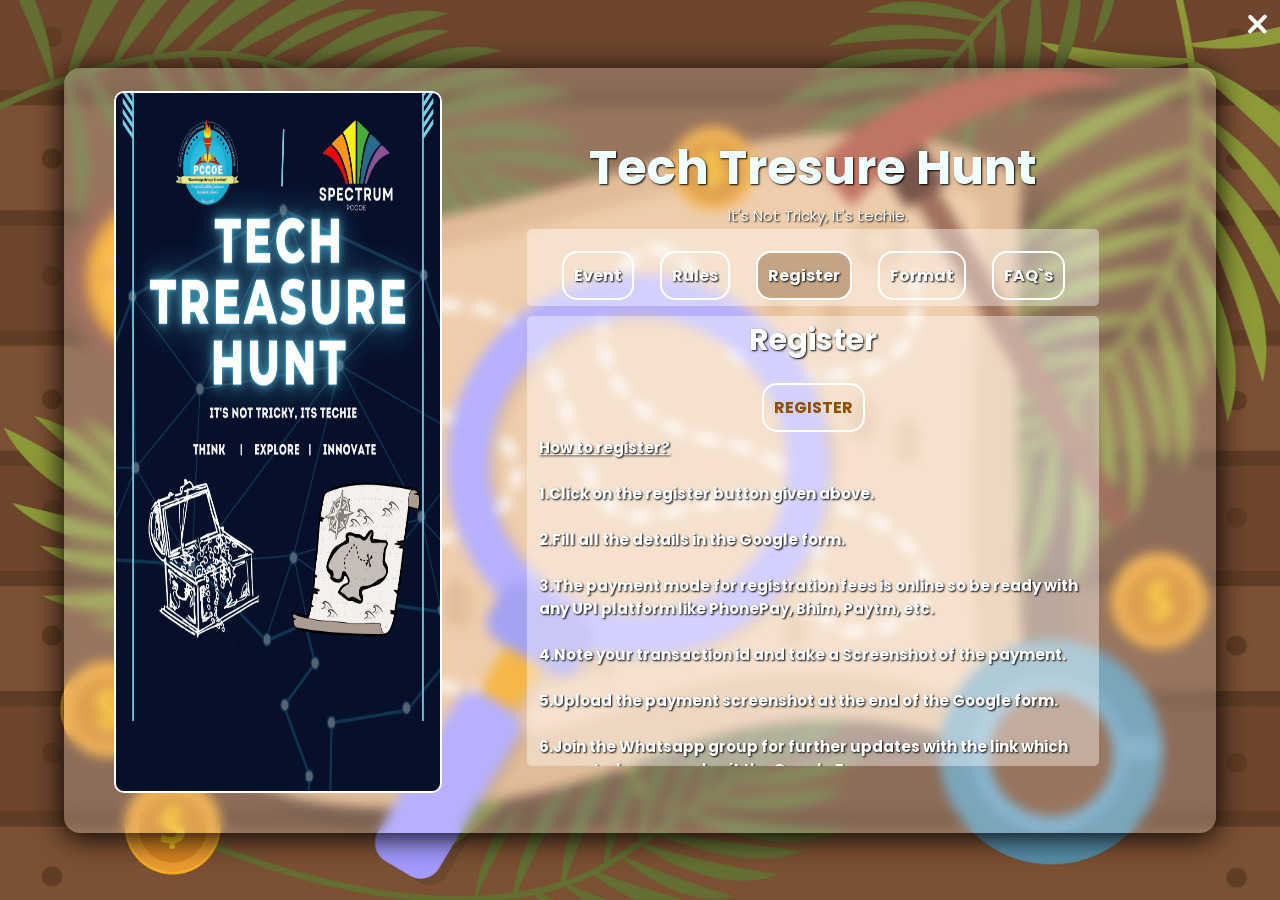
<file: TechTresure Hunt.html>
<!DOCTYPE html>
<html lang="en">
<head>
    <meta charset="UTF-8">
    <meta http-equiv="X-UA-Compatible" content="IE=edge">
    <meta name="viewport" content="width=device-width, initial-scale=1.0">
    <title>Tech Tresure Hunt</title>
    <link rel="stylesheet" href="TechTresure Hunt.css">
    <link rel="icon" href="image\SpectrumLogo3.png"/>

</head>
<body>
  


    <div class="container">

      

        <div class="card">

          <div>
        <img src="image/poster tech tresure hunt1.png"  alt="event1">
      </div>



       <div class="cardtext">
        

        <h2>Tech Tresure Hunt</h2>
        <p style="text-align:center">It's Not Tricky, It's techie.</p>
      


          <nav>
            <ul>
                <li><button class="tablink" onclick="openPage('Event', this, '#C4A484')" style="  text-shadow: 1px 1px 2px black; ">Event</button></li>
                <li><button class="tablink" onclick="openPage('Rules', this, '#C4A484')"  style="  text-shadow: 1px 1px 2px black; " >Rules</button></li>
                <li><button class="tablink" onclick="openPage('Register', this, '#C4A484')"  id="defaultOpen"  style="  text-shadow: 1px 1px 2px black; ">Register</button></li>
                <li><button class="tablink" onclick="openPage('Event Format', this, '#C4A484')"  style="  text-shadow: 1px 1px 2px black; ">Format</button></li>
                <li><button class="tablink" onclick="openPage('FAQ`s', this, '#C4A484')"  style="  text-shadow: 1px 1px 2px black; ">FAQ`s</button></li>
                
            </ul>
          </nav>

          
          




          <div id="Event" class="tabcontent">
            <h3>Event</h3>
            <p>Tech Treasure Hunt is a competitive game that combines technology and problem-solving skills. Participants work in groups to solve clues and puzzles that lead them on a scavenger hunt around campus. The clues are intended to assess participants' understanding of technology and engineering concepts, as well as their ability to work as a team.</p><br />
            <p>Participants in this competition must think creatively and critically as they navigate clues and overcome challenges. It's a fantastic opportunity for students to hone their problem-solving, communication, and teamwork skills. The competition is intended to be engaging and exciting, and it is an excellent way to foster student interest in technology and engineering.</p><br />
            <br/>

<!--             
            <div class="prizesec">
              <h3>Prizes</h3>
              <h4>First Prize - 5000rs</h4> <br>
                <h4>Second Prize - 2500rs</h4> <br>
                  <h4>Third Prize - 1500rs</h4><br>
                  <p style="text-decoration: underline;">NOTE:</p>
                  <p>1. It also include the <b>Single trophy</b> with<b> Individual medal</b>. <br> 2. All participants gets a  <b>Certificate of participation</b>.</p>
            </div> -->


            <div class="eventcord" style="display:inline;align-items:center;justify-content:center">
              <p><b>Event In-charge</b></p><br>
              <p> <b>Dr. Sandeep Patil </b></p> 
              <p> <b>Dr. Hanmant Nayane</b></p> <br>
              <p><b>Event In-charge(Students)</b></p><br>
              <p><b>Event In-charge(Students)</b></p><br>
          
              
            </div>
            
          </div>
          
          <div id="Rules" class="tabcontent">
            <h3>Rules</h3>
            <p>1] Participants must form teams of a certain size and stick together for the duration of the competition. <br>
              2] The use of mobile phones or other electronic devices is strictly prohibited during the competition.<br>
              3] Participants must follow all safety guidelines and stay within the competition area's designated boundaries.<br>
              4] Before moving on to the next clue or puzzle, teams must solve each one in the correct order.<br>
              5] The team that arrives at the final destination with all clues solved in the shortest amount of time is declared the winner.<br>
              6] Any misbehavior or violation of the rules may result in disqualification.<br>
              7] Max 5 members in a team are allowed.<br>
              7] Only FY students can participate.<br>
            </p> 

            <p>
              <b> Note - <br> 1.This rules are tentative. <br>2.If any changes are there it will inform to you on the Whatsapp group.</b></p>
          </div>
          
          <div id="Register" class="tabcontent">
            <h3>Register</h3>
            
            <button style="font-size: 1.0em;"> <a href="https://docs.google.com/forms/d/e/1FAIpQLScDeGqWPe_7iFs1Tu8JvnEJ19MF9L44pFvpVzRt7tBAiXLgHQ/viewform" style="color: rgb(142, 80, 0);"> REGISTER </a></button>

            <p> <b style="text-decoration: underline;"> How to register?</b> <br> <br>
              <b>1.Click on the register button given above.</b> <br>  <br>
              <b>2.Fill all the details in the Google form.</b><br> <br>
              <b>3.The payment mode for registration fees is online so be ready with any UPI platform like PhonePay, Bhim, Paytm, etc.</b><br> <br>
              <b>4.Note your transaction id and take a Screenshot of the payment.</b><br> <br>
              <b>5.Upload the payment screenshot at the end of the Google form.</b><br> <br>
              <b>6.Join the Whatsapp group for further updates with the link which you get when you submit the Google Form. </b><br>  <br>
              </p>
            
              </div>
              
          
          <div id="Event Format" class="tabcontent">
            <h3>Event Format</h3> <b>
            <p>Round 1 - Quiz Round <br><br>
              1. Only 1 Representative From Each Team Is Allowed To Participate <br>
              2.15 Questions Will Be There , +1 for correct response and -1 for incorrect response <br>
              3.Only 15 minutes are there for this round <br>
              4. Questions Will Be Based On General Physics <br><br>
              Round 2 - Buzzer Round <br><br>
              1. Only 2 Representatives From Each Team will be allowed to participate <br>
              2. Questions Will Be Displayed On Screen , There Will Be Same Marking Scheme as per quiz round <br>
              3. Buzzer Round Will Be Played Between 4 Teams At A Time <br>
              4. 5 Questions Will Be There in this round <br><br>
              Round 3- Treasure Hunt <br><br>
              1. Treasure Is Hidden in PCCOE campus <br>
              2. There Will Be 5 Clues For Each Team <br>
              3. Fifth Clue Will Be Common For Each Team <br>
              4. First Team Finds The Treasure Will Be Declared As a winner <br>
              5. 1 volunteer will be there with each team <br>
              
              </p>
            </b>
          </div>

         


          <div id="FAQ`s" class="tabcontent">
            <h3>FAQ's</h3>
            <p>1.Is treasure hunt round is for allowed?<br>
              > No, This is a last round so the students who clear the round 1,2 can participate in this round only.
            </p>
          </div>
          



        </div>
    
    
    
    
    
    
    
    
    
    
    </div>

       <a href="Events.html">
    <div id="icon" class="Icon">
      <span></span>
      <span></span>
      <span></span>
    </div>
  </a>
    </div>
   





    <script>
        function openPage(pageName,elmnt,color) {
          var i, tabcontent, tablinks;
          tabcontent = document.getElementsByClassName("tabcontent");
          for (i = 0; i < tabcontent.length; i++) {
            tabcontent[i].style.display = "none";
          }
          tablinks = document.getElementsByClassName("tablink");
          for (i = 0; i < tablinks.length; i++) {
            tablinks[i].style.backgroundColor = "";
          }
          document.getElementById(pageName).style.display = "block";
          elmnt.style.backgroundColor = color;
        }
        
        // Get the element with id="defaultOpen" and click on it
        document.getElementById("defaultOpen").click();

        var icon = document.getElementById("icon");

icon.onclick = function() {
  if (this.className === "Icon") {
    this.className = "Icon open"; 
  } else {
    this.className = "Icon";
  }
};










        </script>


</body>
</html>
</file>
<file: Brain Dasher.css>
@import url('https://fonts.googleapis.com/css2?family=Poppins:wght@300;400;500;600;700&display=swap');
*{
    margin: 0;
    padding: 0;
    box-sizing: border-box;
    font-family: "Poppins",sans-serif;
    
}


/* Scrollbar */
::-webkit-scrollbar{
   width:15px;
   height: 40px;
   
}
::-webkit-scrollbar-track{
   background: #d1e5ff;
   border-radius: 10px;
}
::-webkit-scrollbar-thumb{
   background: linear-gradient(rgb(6, 6, 10),#dbe1e4);
   border-radius: 10px;
}


.container{
    width: 100%;
    background-image: url("image/braindasherback1.jpg");
    height: 100vh;
    background-position: center;
    background-repeat: no-repeat;
    background-size: cover;
    display: flex;
    align-items: center;
    justify-content: center;
}
.container .card{
  background-color:rgba(255, 255, 255, 0.21); 
margin: 20px;
padding: 30px;
width: 90%;
height: 85%;
border-radius: 16px;
box-shadow: 0 4px 30px rgba(0, 0, 0, 1.4);
backdrop-filter: blur(6px);
display: flex;
justify-content: center;
flex-direction: column;

}

.container .card img{
    height:78vh;
    width:30%;
    margin-bottom: 10px;
    position: relative;
    border: #FFF 2px solid;
    border-radius: 10px;
    left:20px;
}

.cardtext{
  
    width: 50%;
    position: absolute;
    right: 10%;
}

  .cardtext h3{
    font-size: 30px;
    color: #FFF;
    text-align: center;
    text-shadow: 1px 1px 2px black;
  }

  .cardtext h2{
    color: azure;
    text-align: center;
    font-size: 3rem;
    text-shadow: 1px 1px 2px black;
  }

  /* note-about h3 tab here */

  .cardtext p{
    font-size: 15px;
    color: #FFF;
    display: block; 
    text-align: left;
    padding-left: 10px; 
    align-items: center;
    text-shadow: 1px 1px 2px black;
  }

   button{
    display: inline-block;
    font-size: 0.8em;
   color:#fff;
    padding: 10px;
    text-decoration: none;
    font-weight: 700;
    border-radius: 15px;
    border: #fff  2px solid;
    background-color: transparent;
    margin-left: 2px;
    margin-top: 5px;
    margin-bottom: 4px;
   
 }
  button:hover{
    background-color: #fff;
    box-shadow: 0px -1.25px 5px 0px rgb(186, 66, 255), 0px 1.25px 5px 0px rgb(0, 225, 255);  

 }

 a{
  text-decoration: none;
  
 }
 nav{
    display: block;
    background-color:rgba(255,255,255,0.4); 
    border-radius: 5px;
    padding: 2px;
    margin: 2px;
    display: flex;
    align-items: center;
    justify-content: center;
   
 }

 li{
    display: inline;
    text-decoration: none;
    margin: 10px ;
    align-items: center;
 
 }




 .tabcontent{
    background-color:rgba(255,255,255,0.4); 
    border-radius: 5px;
    padding: 2px;
    margin: 2px;
    margin-top: 10px;
    height: 50vh;
    text-align: center;
    overflow: auto;

 }


 


.abtn{
   text-decoration: none;
   
}



/* exit button */


 .Icon {
   width:25px;
   height: 25px;
   position: absolute;
   top:10px;
   right:10px;
   transform: rotate(0deg);
   transition: .5s ease-in-out;
   cursor: pointer;
 }
 
 .Icon span {
   display: block;
   position: absolute;
   left: 0;
   top: 11.5px;
   height: 4px;
   width: 100%;
   background: #fff;
   border-radius: 2px;
   transform: rotate(0deg);
   transition: .2s ease-in-out;
 }
 
 .Icon span:nth-child(1),
 .Icon span:nth-child(3) {
   width: 50%;
   transform: rotate(45deg);
 }
 
 .Icon span:nth-child(1) {
   left: 1.5px;
   top: 7.5px;
 }
 
 .Icon span:nth-child(2) {
   transform: rotate(-45deg);
 }
 
 .Icon span:nth-child(3) {
   left: 10px;
   top: 15.5px;
 }
 
 .Icon.open span:nth-child(1),
 .Icon.open span:nth-child(3) {
     left: -0.5px;
 }
 
 .Icon.open span:nth-child(1) {
   top: 7.5px;
   transform: rotate(135deg);
 }
 
 .Icon.open span:nth-child(2) {
   transform: rotate(0deg);
 }
 
 .Icon.open span:nth-child(3) {
   top: 15.5px;
   transform: rotate(45deg);
 } 


/* code to amke side responsive */



/* Extra small devices (phones, 600px and down) */
@media only screen and (max-width: 600px) {
  .container{
  background: cover;
  height: 120vh;
  
  }
   .container .card{
      display: flexbox;
      flex-direction: column;
      
   }
  ul{
    display: flex;
  }
   .container .card img{
    display: none;
  
   }
   .cardtext{
    width: 80%;
    
   }
   li{
    
    
    margin: 2px ;
    
 }

 button{
  display: inline-block;
  font-size: 0.57em;
  color:#fff;
  padding: 5px;
  text-decoration: none;
  font-weight: 600;
  border-radius: 5px;
  border: #fff  1.5px solid;
  background-color: transparent;
  margin-left: 5px;
  margin-top: 2px;
  margin-bottom: 2px;
}


}



@media only screen and (max-width: 1000px) {
  .container{
    background: cover;
    height: 120vh;
    
    }
     .container .card{
        display: flexbox;
        flex-direction: column;
        
     }
    ul{
      display: flex;
    }
     .container .card img{
      display: none;
    
     }
     .cardtext{
      width: 80%;
      
     }
    li{
    margin: 2px ; 
     }

}

@media only screen and (min-width: 1400px){
  
  .container .card img{
    width:35%;
  
}

}

/* prize section css */

.prizesec{
  /* display:flex; */
  width:100%;
  border-radius: 8px;
  align-self: center;
  justify-content: center;
  padding: 4px;
  text-align: center;
  background: transparent;
  padding: 20px;
  border: 2px solid #fff;
  box-shadow: 1px 1px 2px #19faef;
  margin-bottom: 10px;
}

.cardtext h4{
  text-decoration:underline;
  font-size: 20px;
  color: #FFF;
  text-align: center;
  text-shadow: 1px 1px 2px black;
}


/* prize section css ends here */
</file>
<file: CodingWar.css>
@import url('https://fonts.googleapis.com/css2?family=Poppins:wght@300;400;500;600;700&display=swap');
*{
    margin: 0;
    padding: 0;
    box-sizing: border-box;
    font-family: "Poppins",sans-serif;
    
}
/* Scrollbar */
::-webkit-scrollbar{
   width:15px;
   height: 40px;
   
}
::-webkit-scrollbar-track{
   background: #d1e5ff;
   border-radius: 10px;
}
::-webkit-scrollbar-thumb{
   background: linear-gradient(rgb(232, 115, 13),#d4e06b);
   border-radius: 10px;
}


.container{
  width: 100%;
  background-image: url("image/codingwarback1.jpg");
  height: 100vh;
  background-position: center;
  background-repeat: no-repeat;
  background-size: cover;
  display: flex;
  align-items: center;
  justify-content: center;
}
.container .card{
  background-color:rgba(255, 255, 255, 0.21); 
margin: 20px;
padding: 30px;
width: 90%;
height: 85%;
border-radius: 16px;
box-shadow: 0 4px 30px rgba(0, 0, 0, 1.4);
backdrop-filter: blur(6px);
display: flex;
justify-content: center;
flex-direction: column;

}
.container .card img{
    height:78vh;
    width:30%;
    margin-bottom: 10px;
    position: relative;
    border: #FFF 2px solid;
    border-radius: 10px;
    left:20px;
}

.cardtext{
    width: 50%;
    position: absolute;
    right: 10%;
}

    .cardtext h2 {
        font-size: 40px;
        color: #FFF;
        text-align: center;
        text-shadow: 1px 1px 2px black;
    }
    .cardtext h3 {
        font-size: 30px;
        color: #FFF;
        text-align: center;
        text-shadow: 1px 1px 2px black;
    }

  /* note-about h3 tab here */

  .cardtext p{
    font-size: 15px;
    color: #FFF;
    display: table-cell; 
    vertical-align: middle; 
    text-align: left; 
    padding-left: 10px;
    align-items: center;
    justify-content:center;
    text-shadow: 1px 1px 2px black;
  
  }

   button{
    display: inline-block;
    font-size: 0.9em;
    color:#fff;
    padding: 10px;
    text-decoration: none;
    font-weight: 700;
    border-radius: 15px;
    border: #fff  2px solid;
    background-color: transparent;
    margin-left: 10px;
    margin-top: 5px;
    margin-bottom: 4px;
 
 }
  button:hover{
    background-color: #fff;
    box-shadow: 0px -1.25px 5px 0px rgb(186, 66, 255), 0px 1.25px 5px 0px rgb(0, 225, 255);  
 }
 

 a{
  text-decoration: none;
  
 }
 a:hover{
  color:greenyellow;
 }

 nav{
    display: block;
    background-color:rgba(255,255,255,0.4); 
    border-radius: 5px;
    padding: 2px;
    margin: 2px;
    display: flex;
    align-items: center;
    justify-content: center;

 }

 li{
    display: inline;
    text-decoration: none;
    margin: 10px ;
    align-items: center;
 }




 .tabcontent{
    background-color:rgba(255,255,255,0.4); 
    border-radius: 5px;
    padding: 2px;
    margin: 2px;
    margin-top: 10px;
    height: 50vh;
    text-align: center;
    overflow: auto;

 }



 


.abtn{
   text-decoration: none;
   
}



/* exit button */


 .Icon {
   width:25px;
   height: 25px;
   position: absolute;
   top:10px;
   right:10px;
   transform: rotate(0deg);
   transition: .5s ease-in-out;
   cursor: pointer;
 }
 
 .Icon span {
   display: block;
   position: absolute;
   left: 0;
   top: 11.5px;
   height: 4px;
   width: 100%;
   background: #fff;
   border-radius: 2px;
   transform: rotate(0deg);
   transition: .2s ease-in-out;
 }
 
 .Icon span:nth-child(1),
 .Icon span:nth-child(3) {
   width: 50%;
   transform: rotate(45deg);
 }
 
 .Icon span:nth-child(1) {
   left: 1.5px;
   top: 7.5px;
 }
 
 .Icon span:nth-child(2) {
   transform: rotate(-45deg);
 }
 
 .Icon span:nth-child(3) {
   left: 10px;
   top: 15.5px;
 }
 
 .Icon.open span:nth-child(1),
 .Icon.open span:nth-child(3) {
     left: -0.5px;
 }
 
 .Icon.open span:nth-child(1) {
   top: 7.5px;
   transform: rotate(135deg);
 }
 
 .Icon.open span:nth-child(2) {
   transform: rotate(0deg);
 }
 
 .Icon.open span:nth-child(3) {
   top: 15.5px;
   transform: rotate(45deg);
 } 


/* code to amke side responsive */



/* Extra small devices (phones, 600px and down) */
@media only screen and (max-width: 600px) {
  .container{
  height: 120vh;
  
  }
   .container .card{
      display: flexbox;
      flex-direction: column;
      
   }
  ul{
    display: flex;
  }
   .container .card img{
    display: none;
  
   }
   .cardtext{
    width: 80%;
    
   }
   li{
    
    
    margin: 2px ;
    
 }

 button{
  display: inline-block;
  font-size: 0.57em;
  color:#fff;
  padding: 5px;
  text-decoration: none;
  font-weight: 600;
  border-radius: 5px;
  border: #fff  1.5px solid;
  background-color: transparent;
  margin-left: 5px;
  margin-top: 2px;
  margin-bottom: 2px;
}


}




/* Additional styling */



.p {
    text-align: center;
    text-transform: uppercase;
    font-weight: 400;
    font-size:80px;
    font-family:monospace,rgba(0, 0, 0, 0.4);
}



@media only screen and (max-width: 1000px) {
  .container{
    background: cover;
    height: 120vh;
    
    }
     .container .card{
        display: flexbox;
        flex-direction: column;
        
     }
    ul{
      display: flex;
    }
     .container .card img{
      display: none;
    
     }
     .cardtext{
      width: 80%;
      
     }
    li{
    margin: 2px ; 
     }

}

@media only screen and (min-width: 1400px){
  
  .container .card img{
    width:35%;
  
}

}


/* prize section css */

.prizesec{
  /* display:flex; */
  width:100%;
  border-radius: 8px;
  align-self: center;
  justify-content: center;
  padding: 4px;
  text-align: center;
  background: transparent;
  padding: 20px;
  border: 2px solid #fff;
  box-shadow: 1px 1px 2px #19faef;
  margin-bottom: 10px;
}

.cardtext h4{
  text-decoration:underline;
  font-size: 20px;
  color: #FFF;
  text-align: center;
  text-shadow: 1px 1px 2px black;
}


/* prize section css ends here */
</file>
<file: Electrica.css>
@import url('https://fonts.googleapis.com/css2?family=Poppins:wght@300;400;500;600;700&display=swap');
*{
    margin: 0;
    padding: 0;
    box-sizing: border-box;
    font-family: "Poppins",sans-serif;
    
}


/* Scrollbar */
::-webkit-scrollbar{
   width:15px;
   height: 40px;
   
}
::-webkit-scrollbar-track{
   background: #d1e5ff;
   border-radius: 10px;
}
::-webkit-scrollbar-thumb{
   background: linear-gradient(rgb(212, 86, 8),#03a9f4);
   border-radius: 10px;
}


.container{
    width: 100%;
    background-image: url("image/electrica\ back1.jpg");
    height: 100vh;
    background-position: center;
    background-repeat: no-repeat;
    background-size: cover;
    display: flex;
    align-items: center;
    justify-content: center;
}
.container .card{
  background-color:rgba(255, 255, 255, 0.21); 
margin: 20px;
padding: 30px;
width: 90%;
height: 85%;
border-radius: 16px;
box-shadow: 0 4px 30px rgba(0, 0, 0, 1.4);
backdrop-filter: blur(6px);
display: flex;
justify-content: center;
flex-direction: column;

}

.container .card img{
    height:78vh;
    width:30%;
    margin-bottom: 10px;
    position: relative;
    border: #FFF 2px solid;
    border-radius: 10px;
    left:20px;
}

.cardtext{
  
    width: 50%;
    position: absolute;
    right: 10%;
}

  .cardtext h3{
    font-size: 30px;
    color: #FFF;
    text-align: center;
    text-shadow: 1px 1px 2px black;
  }

  .cardtext h2{
    color: azure;
    text-align: center;
    font-size: 3rem;
    text-shadow: 1px 1px 2px black;
  }

  /* note-about h3 tab here */

  .cardtext p{
    font-size: 15px;
    color: #FFF;
    display: block; 
    text-align: left;
    padding-left: 10px; 
    align-items: center;
    text-shadow: 1px 1px 2px black;
  }

   button{
    display: inline-block;
   
    font-size: 0.8em;
   color:#fff;
    padding: 10px;
    text-decoration: none;
    font-weight: 700;
    border-radius: 15px;
    border: #fff  2px solid;
    background-color: transparent;
    margin-left: 2px;
    margin-top: 5px;
    margin-bottom: 4px;
 }
  button:hover{
    background-color: #fff;
    box-shadow: 0px -1.25px 5px 0px rgb(186, 66, 255), 0px 1.25px 5px 0px rgb(0, 225, 255);  

 }


 a{
  text-decoration: none;
  
 }
 nav{
    display: block;
    background-color:rgba(255,255,255,0.4); 
    border-radius: 5px;
    padding: 2px;
    margin: 2px;
    display: flex;
    align-items: center;
    justify-content: center;
 }

 li{
    display: inline;
    text-decoration: none;
    margin: 10px ;
    align-items: center;
 }




 .tabcontent{
    background-color:rgba(255,255,255,0.4); 
    border-radius: 5px;
    padding: 2px;
    margin: 2px;
    margin-top: 10px;
    height: 50vh;
    text-align: center;
    overflow: auto;

 }


 


.abtn{
   text-decoration: none;
   
}



/* exit button */


 .Icon {
   width:25px;
   height: 25px;
   position: absolute;
   top:10px;
   right:10px;
   transform: rotate(0deg);
   transition: .5s ease-in-out;
   cursor: pointer;
 }
 
 .Icon span {
   display: block;
   position: absolute;
   left: 0;
   top: 11.5px;
   height: 4px;
   width: 100%;
   background: #fff;
   border-radius: 2px;
   transform: rotate(0deg);
   transition: .2s ease-in-out;
 }
 
 .Icon span:nth-child(1),
 .Icon span:nth-child(3) {
   width: 50%;
   transform: rotate(45deg);
 }
 
 .Icon span:nth-child(1) {
   left: 1.5px;
   top: 7.5px;
 }
 
 .Icon span:nth-child(2) {
   transform: rotate(-45deg);
 }
 
 .Icon span:nth-child(3) {
   left: 10px;
   top: 15.5px;
 }
 
 .Icon.open span:nth-child(1),
 .Icon.open span:nth-child(3) {
     left: -0.5px;
 }
 
 .Icon.open span:nth-child(1) {
   top: 7.5px;
   transform: rotate(135deg);
 }
 
 .Icon.open span:nth-child(2) {
   transform: rotate(0deg);
 }
 
 .Icon.open span:nth-child(3) {
   top: 15.5px;
   transform: rotate(45deg);
 } 


/* code to amke side responsive */



/* Extra small devices (phones, 600px and down) */
@media only screen and (max-width: 600px) {
  .container{
  background: cover;
  height: 120vh;
  
  }
   .container .card{
      display: flexbox;
      flex-direction: column;
      
   }
  ul{
    display: flex;
  }
   .container .card img{
    display: none;
  
   }
   .cardtext{
    width: 80%;
    
   }
   li{
    
    
    margin: 2px ;
    
 }

 button{
  display: inline-block;
  font-size: 0.57em;
  color:#fff;
  padding: 5px;
  text-decoration: none;
  font-weight: 600;
  border-radius: 5px;
  border: #fff  1.5px solid;
  background-color: transparent;
  margin-left: 5px;
  margin-top: 2px;
  margin-bottom: 2px;
}


}

/* Small devices (portrait tablets and large phones, 600px and up) */
@media only screen and (min-width: 600px) {

}

/* Medium devices (landscape tablets, 768px and up) */
@media only screen and (min-width: 768px) {

}

/* Large devices (laptops/desktops, 992px and up) */
@media only screen and (min-width: 992px) {

}

/* Extra large devices (large laptops and desktops, 1200px and up) */
@media only screen and (min-width: 1200px) {

}



@media only screen and (max-width: 1000px) {
  .container{
    background: cover;
    height: 120vh;
    
    }
     .container .card{
        display: flexbox;
        flex-direction: column;
        
     }
    ul{
      display: flex;
    }
     .container .card img{
      display: none;
    
     }
     .cardtext{
      width: 80%;
      
     }
    li{
    margin: 2px ; 
     }

}
@media only screen and (min-width: 1400px){
  
  .container .card img{
    width:35%;
  
}

}


/* prize section css */

.prizesec{
  /* display:flex; */
  width:100%;
  border-radius: 8px;
  align-self: center;
  justify-content: center;
  padding: 4px;
  text-align: center;
  background: transparent;
  padding: 20px;
  border: 2px solid #fff;
  box-shadow: 1px 1px 2px #19faef;
  margin-bottom: 10px;
}

.cardtext h4{
  text-decoration:underline;
  font-size: 20px;
  color: #FFF;
  text-align: center;
  text-shadow: 1px 1px 2px black;
}


/* prize section css ends here */
</file>
<file: onspotmodelmaking.css>
@import url('https://fonts.googleapis.com/css2?family=Poppins:wght@300;400;500;600;700&display=swap');
*{
    margin: 0;
    padding: 0;
    box-sizing: border-box;
    font-family: "Poppins",sans-serif;
    
}


/* Scrollbar */
::-webkit-scrollbar{
   width:15px;
   height: 40px;
   
}
::-webkit-scrollbar-track{
   background: #d1e5ff;
   border-radius: 10px;
}
::-webkit-scrollbar-thumb{
   background: linear-gradient(darkblue,#03a9f4);
   border-radius: 10px;
}


.container{
    width: 100%;
    background-image: url("image/onspotmodelmakingback1.jpg");
    height: 100vh;
    background-position: center;
    background-repeat: no-repeat;
    background-size: cover;
    display: flex;
    align-items: center;
    justify-content: center;
}
.container .card{
  background-color:rgba(255, 255, 255, 0.21); 
margin: 20px;
padding: 30px;
width: 90%;
height: 85%;
border-radius: 16px;
box-shadow: 0 4px 30px rgba(0, 0, 0, 1.4);
backdrop-filter: blur(6px);
display: flex;
justify-content: center;
flex-direction: column;

}

.container .card img{
    height:78vh;
    width:30%;
    margin-bottom: 10px;
    position: relative;
    border: #fff0f0 2px solid;
    border-radius: 10px;
    left:20px;
}

.cardtext{
  
    width: 50%;
    position: absolute;
    right: 10%;
}

  .cardtext h3{
    font-size: 30px;
    color: #000;
    text-align: center;
    text-shadow: 1px 1px 2px #fff;
  }

  .cardtext h2{
    color: #000;
    text-align: center;
    font-size: 3rem;
    text-shadow: 1px 1px 2px #fff;
  }

  /* note-about h3 tab here */

  .cardtext p{
    font-size: 15px;
    color: #000;
    display: block; 
    text-align: left;
    padding-left: 10px; 
    align-items: center;
    text-shadow: 1px 1px 2px rgb(255, 255, 255);
  }

   button{
    display: inline-block;
    font-size: 0.9em;
    color:#000;
    padding: 10px;
    text-decoration: none;
    font-weight: 700;
    border-radius: 15px;
    border: #fff  2px solid;
    background-color: transparent;
    margin-left: 2px;
    margin-top: 5px;
    margin-bottom: 4px;
 }
  button:hover{
    background-color: #fff;
    box-shadow: 0px -1.25px 5px 0px rgb(186, 66, 255), 0px 1.25px 5px 0px rgb(0, 225, 255);

 }

 a{
  text-decoration: none; 
 }

 nav{
    display: block;
    background-color:rgba(255,255,255,0.4); 
    border-radius: 5px;
    padding: 2px;
    margin: 2px;
    display: flex;
    align-items: center;
    justify-content: center;
 }

 li{
    display: inline;
    text-decoration: none;
    margin: 10px ;
    align-items: center;
 }




 .tabcontent{
    background-color:rgba(255,255,255,0.4); 
    border-radius: 5px;
    padding: 2px;
    margin: 2px;
    margin-top: 10px;
    height: 50vh;
    text-align: center;
    overflow: auto;

 }


 


.abtn{
   text-decoration:none;
   
}



/* exit button */


 .Icon {
   width:25px;
   height: 25px;
   position: absolute;
   top:10px;
   right:10px;
   transform: rotate(0deg);
   transition: .5s ease-in-out;
   cursor: pointer;
 }
 
 .Icon span {
   display: block;
   position: absolute;
   left: 0;
   top: 11.5px;
   height: 4px;
   width: 100%;
   background: #000;
   border-radius: 2px;
   transform: rotate(0deg);
   transition: .2s ease-in-out;
 }
 
 .Icon span:nth-child(1),
 .Icon span:nth-child(3) {
   width: 50%;
   transform: rotate(45deg);
 }
 
 .Icon span:nth-child(1) {
   left: 1.5px;
   top: 7.5px;
 }
 
 .Icon span:nth-child(2) {
   transform: rotate(-45deg);
 }
 
 .Icon span:nth-child(3) {
   left: 10px;
   top: 15.5px;
 }
 
 .Icon.open span:nth-child(1),
 .Icon.open span:nth-child(3) {
     left: -0.5px;
 }
 
 .Icon.open span:nth-child(1) {
   top: 7.5px;
   transform: rotate(135deg);
 }
 
 .Icon.open span:nth-child(2) {
   transform: rotate(0deg);
 }
 
 .Icon.open span:nth-child(3) {
   top: 15.5px;
   transform: rotate(45deg);
 } 


/* code to amke side responsive */



/* Extra small devices (phones, 600px and down) */
@media only screen and (max-width: 600px) {
  .container{
  background: cover;
  height: 120vh;
  
  }
   .container .card{
      display: flexbox;
      flex-direction: column;
      
   }
  ul{
    display: flex;
  }
   .container .card img{
    display: none;
  
   }
   .cardtext{
    width: 80%;
    
   }
   li{
    
    
    margin: 2px ;
    
 }

 button{
  display: inline-block;
  font-size: 0.57em;
  color:#000000;
  padding: 5px;
  text-decoration: none;
  font-weight: 600;
  border-radius: 5px;
  border: #fff  1.5px solid;
  background-color: transparent;
  margin-left: 5px;
  margin-top: 2px;
  margin-bottom: 2px;

}



}


@media only screen and (max-width: 1000px) {
  .container{
    background: cover;
    height: 120vh;
    
    }
     .container .card{
        display: flexbox;
        flex-direction: column;
        
     }
    ul{
      display: flex;
    }
     .container .card img{
      display: none;
    
     }
     .cardtext{
      width: 80%;
      
     }
    li{
    margin: 2px ; 
     }

}

@media only screen and (min-width: 1400px){
  
  .container .card img{
    width:35%;
  
}

}

/* prize section css */

.prizesec{
  /* display:flex; */
  width:100%;
  border-radius: 8px;
  align-self: center;
  justify-content: center;
  padding: 4px;
  text-align: center;
  background: transparent;
  padding: 20px;
  border: 2px solid #fff;
  box-shadow: 1px 1px 2px #19faef;
  margin-bottom: 10px;
}

.cardtext h4{
  text-decoration:underline;
  font-size: 20px;
  color: #FFF;
  text-align: center;
  text-shadow: 1px 1px 2px black;
}


/* prize section css ends here */
</file>
<file: project based compitition.css>
@import url('https://fonts.googleapis.com/css2?family=Poppins:wght@300;400;500;600;700&display=swap');
*{
    margin: 0;
    padding: 0;
    box-sizing: border-box;
    font-family: "Poppins",sans-serif;
    
}


/* Scrollbar */
::-webkit-scrollbar{
   width:15px;
   height: 40px;
   
}
::-webkit-scrollbar-track{
   background: #d1e5ff;
   border-radius: 10px;
}
::-webkit-scrollbar-thumb{
   background: linear-gradient(darkblue,#03a9f4);
   border-radius: 10px;
}


.container{
    width: 100%;
    background-image: url("image/Project\ exibition\ back1.jpg");
    height: 100vh;
    background-position: center;
    background-repeat: no-repeat;
    background-size: cover;
    display: flex;
    align-items: center;
    justify-content: center;
}
.container .card{
  background-color:rgba(255, 255, 255, 0.21); 
margin: 20px;
padding: 30px;
width: 90%;
height: 90%;
border-radius: 16px;
box-shadow: 0 4px 30px rgba(0, 0, 0, 1.4);
backdrop-filter: blur(6px);
display: flex;
justify-content: center;
flex-direction: column;

}

.container .card img{
    height:78vh;
    width:30%;
    margin-bottom: 10px;
    position: relative;
    border: #FFF 2px solid;
    border-radius: 10px;
    left:20px;
}

.cardtext{
  
    width: 50%;
    position: absolute;
    right: 10%;
}

  .cardtext h3{
    font-size: 30px;
    color: #FFF;
    text-align: center;
    text-shadow: 1px 1px 2px black;
  }

  .cardtext h2{
    color: azure;
    text-align: center;
    font-size: 3rem;
    text-shadow: 1px 1px 2px black;
  }

  /* note-about h3 tab here */

  .cardtext p{
    font-size: 15px;
    color: aliceblue;
    display: block; 
    text-align: left; 
    padding-left: 10px;
    align-items: center;
    text-shadow: 1px 1px 2px black;
  }

   button{
    display: inline-block;
    font-size: 0.8em;
    color:#fff;
    padding: 10px;
    text-decoration: none;
    font-weight: 700;
    border-radius: 15px;
    border: #fff  2px solid;
    background-color: transparent;
    margin-left: 2px;
    margin-top: 5px;
    margin-bottom: 4px;
 }
  button:hover{
    background-color: #fff;
    box-shadow: 0px -1.25px 5px 0px rgb(186, 66, 255), 0px 1.25px 5px 0px rgb(0, 225, 255);
    }
 a{
  text-decoration: none;
  
 }
 nav{
    display: block;
    background-color:rgba(255,255,255,0.4); 
    border-radius: 5px;
    padding: 2px;
    margin: 2px;
    display: flex;
    align-items: center;
    justify-content: center;
 }

 li{
    display: inline;
    text-decoration: none;
    margin: 10px ;
    align-items: center;
 }




 .tabcontent{
    background-color:rgba(255,255,255,0.4); 
    border-radius: 5px;
    padding: 2px;
    margin: 2px;
    margin-top: 10px;
    margin-bottom: 10px;
    height: 50vh;
    text-align: center;
    overflow: auto;

 }


 


.abtn{
   text-decoration: none;
   
}



/* exit button */


 .Icon {
   width:25px;
   height: 25px;
   position: absolute;
   top:10px;
   right:10px;
   transform: rotate(0deg);
   transition: .5s ease-in-out;
   cursor: pointer;
 }
 
 .Icon span {
   display: block;
   position: absolute;
   left: 0;
   top: 11.5px;
   height: 4px;
   width: 100%;
   background: #fff;
   border-radius: 2px;
   transform: rotate(0deg);
   transition: .2s ease-in-out;
 }
 
 .Icon span:nth-child(1),
 .Icon span:nth-child(3) {
   width: 50%;
   transform: rotate(45deg);
 }
 
 .Icon span:nth-child(1) {
   left: 1.5px;
   top: 7.5px;
 }
 
 .Icon span:nth-child(2) {
   transform: rotate(-45deg);
 }
 
 .Icon span:nth-child(3) {
   left: 10px;
   top: 15.5px;
 }
 
 .Icon.open span:nth-child(1),
 .Icon.open span:nth-child(3) {
     left: -0.5px;
 }
 
 .Icon.open span:nth-child(1) {
   top: 7.5px;
   transform: rotate(135deg);
 }
 
 .Icon.open span:nth-child(2) {
   transform: rotate(0deg);
 }
 
 .Icon.open span:nth-child(3) {
   top: 15.5px;
   transform: rotate(45deg);
 } 


/* code to amke side responsive */



/* Extra small devices (phones, 600px and down) */
@media only screen and (max-width: 600px) {
  .container{
  background: cover;
  height: 120vh;
  
  }
   .container .card{
      display: flexbox;
      flex-direction: column;
      
   }
  ul{
    display: flex;
  }
   .container .card img{
    display: none;
  
   }
   .cardtext{
    width: 80%;
    
   }
   li{
    
    
    margin: 2px ;
    
 }

 button{
  display: inline-block;
  font-size: 0.57em;
  color:#fff;
  padding: 5px;
  text-decoration: none;
  font-weight: 600;
  border-radius: 5px;
  border: #fff  1.5px solid;
  background-color: transparent;
  margin-left: 5px;
  margin-top: 2px;
  margin-bottom: 2px;
}


}

/* Small devices (portrait tablets and large phones, 600px and up) */
@media only screen and (min-width: 600px) {

}

/* Medium devices (landscape tablets, 768px and up) */
@media only screen and (min-width: 768px) {

}

/* Large devices (laptops/desktops, 992px and up) */
@media only screen and (min-width: 992px) {

}

/* Extra large devices (large laptops and desktops, 1200px and up) */
@media only screen and (min-width: 1200px) {

}



@media only screen and (max-width: 1000px) {
  .container{
    background: cover;
    height: 120vh;
    
    }
     .container .card{
        display: flexbox;
        flex-direction: column;
        
     }
    ul{
      display: flex;
    }
     .container .card img{
      display: none;
    
     }
     .cardtext{
      width: 80%;
      
     }
    li{
    margin: 2px ; 
     }

}


@media only screen and (min-width: 1400px){
  
  .container .card img{
    width:35%;
  
}

}

/* prize section css */

.prizesec{
  /* display:flex; */
  width:100%;
  border-radius: 8px;
  align-self: center;
  justify-content: center;
  padding: 4px;
  text-align: center;
  background: transparent;
  padding: 20px;
  border: 2px solid #fff;
  box-shadow: 1px 1px 2px #19faef;
  margin-bottom: 10px;
}

.cardtext h4{
  text-decoration:underline;
  font-size: 20px;
  color: #FFF;
  text-align: center;
  text-shadow: 1px 1px 2px black;
}


/* prize section css ends here */
</file>
<file: Robo Soccer.css>
@import url('https://fonts.googleapis.com/css2?family=Poppins:wght@300;400;500;600;700&display=swap');
*{
    margin: 0;
    padding: 0;
    box-sizing: border-box;
    font-family: "Poppins",sans-serif;
    
}


/* Scrollbar */
::-webkit-scrollbar{
   width:15px;
   height: 40px;
   
}
::-webkit-scrollbar-track{
   background: #d1e5ff;
   border-radius: 10px;
}
::-webkit-scrollbar-thumb{
   background: linear-gradient(rgb(161, 71, 207),#ccd255);
   border-radius: 10px;
}


.container{
    width: 100%;
    background-image: url("image/roboscoccerback1.jpg");
    height: 100vh;
    background-position:right;
    background-repeat: no-repeat;
    background-size: cover;
    display: flex;
    align-items: center;
    justify-content: center;
}
.container .card{
  background-color:rgba(255, 255, 255, 0.21); 
margin: 20px;
padding: 30px;
width: 90%;
height: 85%;
border-radius: 16px;
box-shadow: 0 4px 30px rgba(0, 0, 0, 1.4);
backdrop-filter: blur(6px);
display: flex;
justify-content: center;
flex-direction: column;

}

.container .card img{
    height:78vh;
    width:30%;
    margin-bottom: 10px;
    position: relative;
    border: #FFF 2px solid;
    border-radius: 10px;
    left:20px;
}

.cardtext{
  
    width: 50%;
    position: absolute;
    right: 10%;
}

  .cardtext h3{
    font-size: 30px;
    color: #FFF;
    text-align: center;
    text-shadow: 1px 1px 2px black;
  }

  .cardtext h2{
    color: azure;
    text-align: center;
    font-size: 3rem;
    text-shadow: 1px 1px 2px black;
  }

  /* note-about h3 tab here */

  .cardtext p{
    font-size: 15px;
    color: #FFF;
    display: block; 
    text-align: left;
    padding-left: 10px; 
    align-items: center;
    text-shadow: 1px 1px 2px black;
  }

   button{
    display: inline-block;
    font-size:1.0em;
    color:#fff;
    padding: 10px;
    text-decoration: none;
    font-weight: 700;
    border-radius: 15px;
    border: #fff  2px solid;
    background-color: transparent;
    margin-left: 2px;
    margin-top: 5px;
    margin-bottom: 4px;
    }
  button:hover{
    background-color: #fff;
    box-shadow: 0px -1.25px 5px 0px rgb(186, 66, 255), 0px 1.25px 5px 0px rgb(0, 225, 255);
    }
 a{
  text-decoration: none;
 }
 nav{
    display: block;
    background-color:rgba(255,255,255,0.4); 
    border-radius: 5px;
    padding: 2px;
    margin: 2px;
    display: flex;
    align-items: center;
    justify-content: center;
 }
 li{
    display: inline;
    text-decoration: none;
    margin: 10px ;
    align-items: center;
 }




 .tabcontent{
    background-color:rgba(255,255,255,0.4); 
    border-radius: 5px;
    padding: 2px;
    margin: 2px;
    margin-top: 10px;
    height: 50vh;
    text-align: center;
    overflow: auto;
 }

.abtn{
   text-decoration: none;
   
}
/* exit button */
 .Icon {
   width:25px;
   height: 25px;
   position: absolute;
   top:10px;
   right:10px;
   transform: rotate(0deg);
   transition: .5s ease-in-out;
   cursor: pointer;
 }
 
 .Icon span {
   display: block;
   position: absolute;
   left: 0;
   top: 11.5px;
   height: 4px;
   width: 100%;
   background: #fff;
   border-radius: 2px;
   transform: rotate(0deg);
   transition: .2s ease-in-out;
 }
 
 .Icon span:nth-child(1),
 .Icon span:nth-child(3) {
   width: 50%;
   transform: rotate(45deg);
 }
 
 .Icon span:nth-child(1) {
   left: 1.5px;
   top: 7.5px;
 }
 
 .Icon span:nth-child(2) {
   transform: rotate(-45deg);
 }
 
 .Icon span:nth-child(3) {
   left: 10px;
   top: 15.5px;
 }
 
 .Icon.open span:nth-child(1),
 .Icon.open span:nth-child(3) {
     left: -0.5px;
 }
 
 .Icon.open span:nth-child(1) {
   top: 7.5px;
   transform: rotate(135deg);
 }
 
 .Icon.open span:nth-child(2) {
   transform: rotate(0deg);
 }
 
 .Icon.open span:nth-child(3) {
   top: 15.5px;
   transform: rotate(45deg);
 } 


/* code to amke side responsive */



/* Extra small devices (phones, 600px and down) */
@media only screen and (max-width: 600px) {
  .container{
  background: cover;
  height: 120vh;
  
  }
   .container .card{
      display: flexbox;
      flex-direction: column;
      
   }
  ul{
    display: flex;
  }
   .container .card img{
    display: none;
  
   }
   .cardtext{
    width: 80%;
    
   }
li{
  
 margin: 2px ;
    
 }

 button{
  display: inline-block;
  font-size: 0.57em;
  color:#fff;
  padding: 5px;
  text-decoration: none;
  font-weight: 600;
  border-radius: 5px;
  border: #fff  1.5px solid;
  background-color: transparent;
  margin-left: 5px;
  margin-top: 2px;
  margin-bottom: 2px;


}
}



@media only screen and (max-width: 1000px) {
  .container{
    background: cover;
    height: 120vh;
    
    }
     .container .card{
        display: flexbox;
        flex-direction: column;
        
     }
    ul{
      display: flex;
    }
     .container .card img{
      display: none;
    
     }
     .cardtext{
      width: 80%;
      
     }
    li{
    margin: 2px ; 
     }

}

@media only screen and (min-width: 1400px){
  
  .container .card img{
    width:35%;
  
}

}


/* prize section css */

.prizesec{
  /* display:flex; */
  width:100%;
  border-radius: 8px;
  align-self: center;
  justify-content: center;
  padding: 4px;
  text-align: center;
  background: transparent;
  padding: 20px;
  border: 2px solid #fff;
  box-shadow: 1px 1px 2px #19faef;
  margin-bottom: 10px;
}

.cardtext h4{
  text-decoration:underline;
  font-size: 20px;
  color: #FFF;
  text-align: center;
  text-shadow: 1px 1px 2px black;
}


/* prize section css ends here */
</file>
<file: Sponsor.css>
@import url('https://fonts.googleapis.com/css2?family=Poppins:wght@300;400;500;600;700&display=swap');



* {
  margin: 0;
  padding: 0;
  box-sizing: border-box;
  font-family: "Poppins",sans-serif;
}

.container {
  margin-bottom: 20px;
  align-items: center;
}

body {
  background-image: linear-gradient(to right, rgb(165, 132, 249), rgb(4, 0, 255));
  width: 100%;
  background-size: cover;
}

.title {
  text-shadow: -1px 5px 15px rgb(33, 136, 161);
  background-color: rgba(255, 255, 255, 0.2);
  padding:10px 0;
  border-radius: 15px;
  color: aliceblue;
  text-align: center;
  margin: 10px 5px;

}
.title h1{
  font-size: 3rem;
}

.title h3 {
 font-size: 1.5rem;
  margin: 10px 0;
}

/* card css */
.card {
  display: flex;
  justify-content: center;
  margin: 50px 0px;
  gap: 75px; /* change the gap value */
  flex-wrap: wrap;
}


.flip-card {
  background-color: transparent;
  width: 275px;
  height: 375px;
  perspective: 1000px;
  font-family: sans-serif;
}

.cardtitle {
  font-size: 1.5em;
  font-weight: 900;
  text-align: center;
  margin: 10px 0;
}

.flip-card-inner {
  position: relative;
  width: 100%;
  height: 100%;
  text-align: center;
  transition: transform 0.8s;
  transform-style: preserve-3d;
}

.flip-card:hover .flip-card-inner {
  transform: rotateY(180deg);
}

.flip-card-front, .flip-card-back {
  position: absolute;
  display: flex;
  flex-direction: column;
  justify-content: space-evenly;
  width: 100%;
  height: 100%;
  -webkit-backface-visibility: hidden;
  backface-visibility: hidden;
  border-radius: 1rem;
  box-shadow: 0 10px 20px rgba(0, 0, 0, 0.3);
}

.flip-card-front {
  background:#fff;
  color: #4a00f8;
}
.flip-card-front :nth-child(1){
  background:#fff;
  color: #4a00f8;
}



.flip-card-front img{
  padding: 15px;
}

.flip-card-back {
   background: linear-gradient(135deg , #88104d, #001d3e, #88104d);
  color: #fff;
  transform: rotateY(180deg);
  box-shadow: 0px 4px 15px rgba(0, 0, 0, 0.2);
  background-image: url
}

.flip-card-back a {
  color: white;
}
.ClickR{
  padding: 5px;
  margin: 4px;
  border: 2px solid #fff;
  display: inline-block;
  color:#fff;
  text-align:center;
  font-size:1.3rem;
  background:#001d3e;
  border-radius: 5px;
  }
  .spon{
    text-align: center;
  }
</file>
<file: tech reel making.css>
@import url('https://fonts.googleapis.com/css2?family=Poppins:wght@300;400;500;600;700&display=swap');
*{
    margin: 0;
    padding: 0;
    box-sizing: border-box;
    font-family: "Poppins",sans-serif;
    
}


/* Scrollbar */
::-webkit-scrollbar{
   width:15px;
   height: 40px;
}
::-webkit-scrollbar-track{
   background: #d1e5ff;
   border-radius: 10px;
}
::-webkit-scrollbar-thumb{
   background: linear-gradient(rgb(211, 52, 150),#03a9f4);
   border-radius: 10px;
}


.container{
    width: 100%;
    background-image: url("image/technoreelmaking\ back1.jpg");
    height: 100vh;
    background-position: center;
    background-repeat: no-repeat;
    background-size: cover;
    display: flex;
    align-items: center;
    justify-content: center;
}
.container .card{
  background-color:rgba(255, 255, 255, 0.21); 
margin: 20px;
padding: 30px;
width: 90%;
height: 85%;
border-radius: 16px;
box-shadow: 0 4px 30px rgba(0, 0, 0, 1.4);
backdrop-filter: blur(6px);
display: flex;
justify-content: center;
flex-direction: column;
}

.container .card img{
    height:78vh;
    width:30%;
    margin-bottom: 10px;
    position: relative;
    border: #FFF 2px solid;
    border-radius: 10px;
    left:20px;
}

.cardtext{
  
    width: 50%;
    position:absolute;
    right: 10%;
}

  .cardtext h3{
    font-size: 30px;
    color: #FFF;
    text-align: center;
    text-shadow: 1px 1px 2px black;
  }

  .cardtext h2{
    color: azure;
    text-align: center;
    font-size: 3rem;
    text-shadow: 1px 1px 2px black;
  }

  /* note-about h3 tab here */

  .cardtext p{
    font-size: 15px;
    color: #FFF;
    display: block; 
    text-align: left;
    align-items: center;
    text-shadow: 1px 1px 2px black;
    padding-left: 10px;
  }

   button{
    display: inline-block;
    font-size: 0.8em;
    color:#fff;
    padding: 10px;
    text-decoration: none;
    font-weight: 700;
    border-radius: 15px;
    border: #fff  2px solid;
    background-color: transparent;
    margin-left: 2px;
    margin-top: 2.5px;
    margin-bottom: 4px;  
 }
  button:hover{
    background-color: #fff;
    box-shadow: 0px -1.25px 5px 0px rgb(186, 66, 255), 0px 1.25px 5px 0px rgb(0, 225, 255);
    }
 a{
  text-decoration: none; 
 }
 nav{
    display: block;
    background-color:rgba(255,255,255,0.4); 
    border-radius: 5px;
    padding: 2px;
    margin: 2px;
    display: flex;
    align-items: center;
    justify-content: center;
 }

 li{
    display: inline;
    text-decoration: none;
    margin: 10px ;
    align-items: center;
 }




 .tabcontent{
    background-color:rgba(255,255,255,0.4); 
    border-radius: 5px;
    padding: 2px;
    margin: 2px;
    margin-top: 10px;
    height: 50vh;
    text-align: center;
    overflow: auto;

 }


 


.abtn{
   text-decoration: none;
   
}



/* exit button */


 .Icon {
   width:25px;
   height: 25px;
   position: absolute;
   top:10px;
   right:10px;
   transform: rotate(0deg);
   transition: .5s ease-in-out;
   cursor: pointer;
 }
 
 .Icon span {
   display: block;
   position: absolute;
   left: 0;
   top: 11.5px;
   height: 4px;
   width: 100%;
   background: #fff;
   border-radius: 2px;
   transform: rotate(0deg);
   transition: .2s ease-in-out;
 }
 
 .Icon span:nth-child(1),
 .Icon span:nth-child(3) {
   width: 50%;
   transform: rotate(45deg);
 }
 
 .Icon span:nth-child(1) {
   left: 1.5px;
   top: 7.5px;
 }
 
 .Icon span:nth-child(2) {
   transform: rotate(-45deg);
 }
 
 .Icon span:nth-child(3) {
   left: 10px;
   top: 15.5px;
 }
 
 .Icon.open span:nth-child(1),
 .Icon.open span:nth-child(3) {
     left: -0.5px;
 }
 
 .Icon.open span:nth-child(1) {
   top: 7.5px;
   transform: rotate(135deg);
 }
 
 .Icon.open span:nth-child(2) {
   transform: rotate(0deg);
 }
 
 .Icon.open span:nth-child(3) {
   top: 15.5px;
   transform: rotate(45deg);
 } 


/* code to amke side responsive */



/* Extra small devices (phones, 600px and down) */
@media only screen and (max-width: 600px) {
  .container{
  background: cover;
  height: 120vh;
  
  }
   .container .card{
      display: flexbox;
      flex-direction: column;
      
   }
  ul{
    display: flex;
  }
   .container .card img{
    display: none;
  
   }
   .cardtext{
    width: 80%;
    
   }
   li{
    
    
    margin: 2px ;
    
 }

 button{
  display: inline-block;
  font-size: 0.57em;
  color:#fff;
  padding: 5px;
  text-decoration: none;
  font-weight: 600;
  border-radius: 5px;
  border: #fff  1.5px solid;
  background-color: transparent;
  margin-left: 5px;
  margin-top: 2px;
  margin-bottom: 2px;

}

}


@media only screen and (max-width: 1000px) {
  .container{
    background: cover;
    height: 120vh;
    
    }
     .container .card{
        display: flexbox;
        flex-direction: column;
        
     }
    ul{
      display: flex;
    }
     .container .card img{
      display: none;
    
     }
     .cardtext{
      width: 80%;
      
     }
    li{
    margin: 2px ; 
     }

}

@media only screen and (min-width: 1400px){
  
  .container .card img{
    width:35%;
  
}

}


/* prize section css */

.prizesec{
  /* display:flex; */
  width:100%;
  border-radius: 8px;
  align-self: center;
  justify-content: center;
  padding: 4px;
  text-align: center;
  background: transparent;
  padding: 20px;
  border: 2px solid #fff;
  box-shadow: 1px 1px 2px #19faef;
  margin-bottom: 10px;
}

.cardtext h4{
  text-decoration:underline;
  font-size: 20px;
  color: #FFF;
  text-align: center;
  text-shadow: 1px 1px 2px black;
}


/* prize section css ends here */
</file>
<file: TechTresure Hunt.css>
@import url('https://fonts.googleapis.com/css2?family=Poppins:wght@300;400;500;600;700&display=swap');
*{
    margin: 0;
    padding: 0;
    box-sizing: border-box;
    font-family: "Poppins",sans-serif;
    
}


/* Scrollbar */
::-webkit-scrollbar{
   width:15px;
   height: 40px;
   
}
::-webkit-scrollbar-track{
   background: #d1e5ff;
   border-radius: 10px;
}
::-webkit-scrollbar-thumb{
   background: linear-gradient(rgb(139, 74, 0),#e7b35f);
   border-radius: 10px;
}


.container{
    width: 100%;
    background-image: url("image/techtresurehuntback1.jpg");
    height: 100vh;
    background-position: center;
    background-repeat: no-repeat;
    background-size: cover;
    display: flex;
    align-items: center;
    justify-content: center;
}
.container .card{
  background-color:rgba(255, 255, 255, 0.21); 

margin: 20px;
padding: 30px;
width: 90%;
height: 85%;
border-radius: 16px;
box-shadow: 0 4px 30px rgba(0, 0, 0, 1.4);
backdrop-filter: blur(6px);
display: flex;
justify-content: center;
flex-direction: column;

}

.container .card img{
    height:78vh;
    width:30%;
    margin-bottom: 10px;
    position: relative;
    border: #FFF 2px solid;
    border-radius: 10px;
    left:20px;
}

.cardtext{
  
    width: 50%;
    position: absolute;
    right: 10%;
}

  .cardtext h3{
    font-size: 30px;
    color: #FFF;
    text-align: center;
    text-shadow: 1px 1px 2px black;
  }

  .cardtext h2{
    color: azure;
    text-align: center;
    font-size: 3rem;
    text-shadow: 1px 1px 2px black;
  }

  /* note-about h3 tab here */

  .cardtext p{
    font-size: 15px;
    color: #FFF;
    display: block; 
    text-align: left; 
    align-items: center;
    padding-left: 10px;
    text-shadow: 1px 1px 2px black;
  }

   button{
    display: inline-block;
    font-size: 1.0em;
   color:#fff;
    padding: 10px;
    text-decoration: none;
    font-weight: 700;
    border-radius: 15px;
    border: #fff  2px solid;
    background-color: transparent;
    margin-left: 2px;
    margin-top: 20px;
    margin-bottom: 4px;
    
 }
  button:hover{
    background-color: #fff;
    box-shadow: 0px -1.25px 5px 0px rgb(186, 66, 255), 0px 1.25px 5px 0px rgb(0, 225, 255);
 }

 a{
  text-decoration: none;
  }
 nav{
    display: block;
    background-color:rgba(255,255,255,0.4); 
    border-radius: 5px;
    padding: 2px;
    margin: 2px;
    display: flex;
    align-items: center;
    justify-content: center;
    }

 li{
    display: inline;
    text-decoration: none;
    margin: 10px ;
    align-items: center;
   }
.tabcontent{
    background-color:rgba(255,255,255,0.4); 
    border-radius: 5px;
    padding: 2px;
    margin: 2px;
    margin-top: 10px;
    height: 50vh;
    text-align: center;
    overflow: auto;

 }


 


.abtn{
   text-decoration: none;
   
}

/* exit button */


 .Icon {
   width:25px;
   height: 25px;
   position: absolute;
   top:10px;
   right:10px;
   transform: rotate(0deg);
   transition: .5s ease-in-out;
   cursor: pointer;
 }
 
 .Icon span {
   display: block;
   position: absolute;
   left: 0;
   top: 11.5px;
   height: 4px;
   width: 100%;
   background: #fff;
   border-radius: 2px;
   transform: rotate(0deg);
   transition: .2s ease-in-out;
 }
 
 .Icon span:nth-child(1),
 .Icon span:nth-child(3) {
   width: 50%;
   transform: rotate(45deg);
 }
 
 .Icon span:nth-child(1) {
   left: 1.5px;
   top: 7.5px;
 }
 
 .Icon span:nth-child(2) {
   transform: rotate(-45deg);
 }
 
 .Icon span:nth-child(3) {
   left: 10px;
   top: 15.5px;
 }
 
 .Icon.open span:nth-child(1),
 .Icon.open span:nth-child(3) {
     left: -0.5px;
 }
 
 .Icon.open span:nth-child(1) {
   top: 7.5px;
   transform: rotate(135deg);
 }
 
 .Icon.open span:nth-child(2) {
   transform: rotate(0deg);
 }
 
 .Icon.open span:nth-child(3) {
   top: 15.5px;
   transform: rotate(45deg);
 } 


/* code to amke side responsive */



/* Extra small devices (phones, 600px and down) */
@media only screen and (max-width: 600px) {
  .container{
  background: cover;
  height: 120vh;
  
  }
   .container .card{
      display: flexbox;
      flex-direction: column;
      
   }
  ul{
    display: flex;
  }
   .container .card img{
    display: none;
  
   }
   .cardtext{
    width: 80%;
    
   }
  li{
  margin: 2px ; 
   }

 button{
  display: inline-block;
  font-size: 0.57em;
  color:#fff;
  padding: 5px;
  text-decoration: none;
  font-weight: 600;
  border-radius: 5px;
  border: #fff  1.5px solid;
  background-color: transparent;
  margin-left: 5px;
  margin-top: 2px;
  margin-bottom: 2px;
}
}


@media only screen and (max-width: 1000px) {
  .container{
    background: cover;
    height: 120vh;
    
    }
     .container .card{
        display: flexbox;
        flex-direction: column;
        
     }
    ul{
      display: flex;
    }
     .container .card img{
      display: none;
    
     }
     .cardtext{
      width: 80%;
      
     }
    li{
    margin: 2px ; 
     }

}


@media only screen and (max-width: 1000px) {
  .container{
    background: cover;
    height: 120vh;
    
    }
     .container .card{
        display: flexbox;
        flex-direction: column;
        
     }
    ul{
      display: flex;
    }
     .container .card img{
      display: none;
    
     }
     .cardtext{
      width: 80%;
      
     }
    li{
    margin: 2px ; 
     }

}



@media only screen and (min-width: 1400px){
  
  .container .card img{
    width:35%;
  
}

}


/* prize section css */

.prizesec{
  /* display:flex; */
  width:100%;
  border-radius: 8px;
  align-self: center;
  justify-content: center;
  padding: 4px;
  text-align: center;
  background: transparent;
  padding: 20px;
  border: 2px solid #fff;
  box-shadow: 1px 1px 2px #19faef;
  margin-bottom: 10px;
}

.cardtext h4{
  text-decoration:underline;
  font-size: 20px;
  color: #FFF;
  text-align: center;
  text-shadow: 1px 1px 2px black;
}


/* prize section css ends here */
</file>
